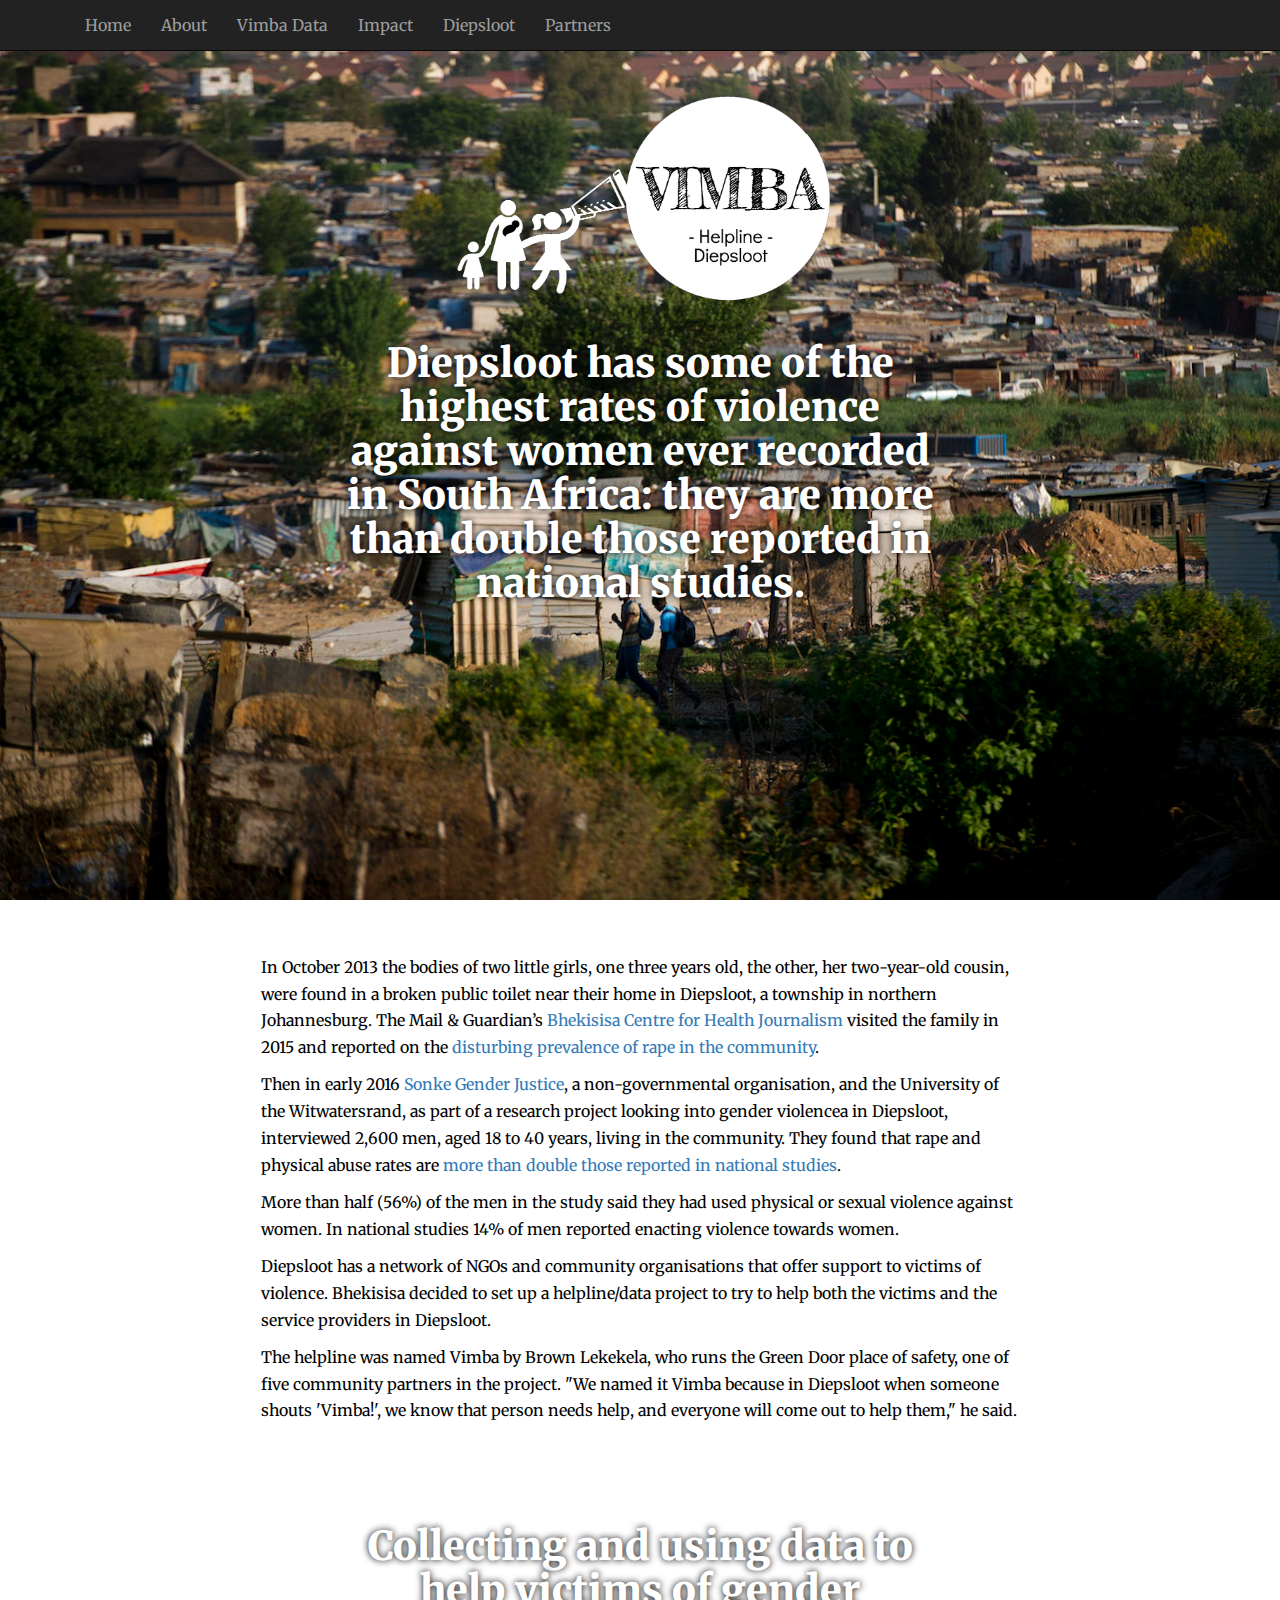
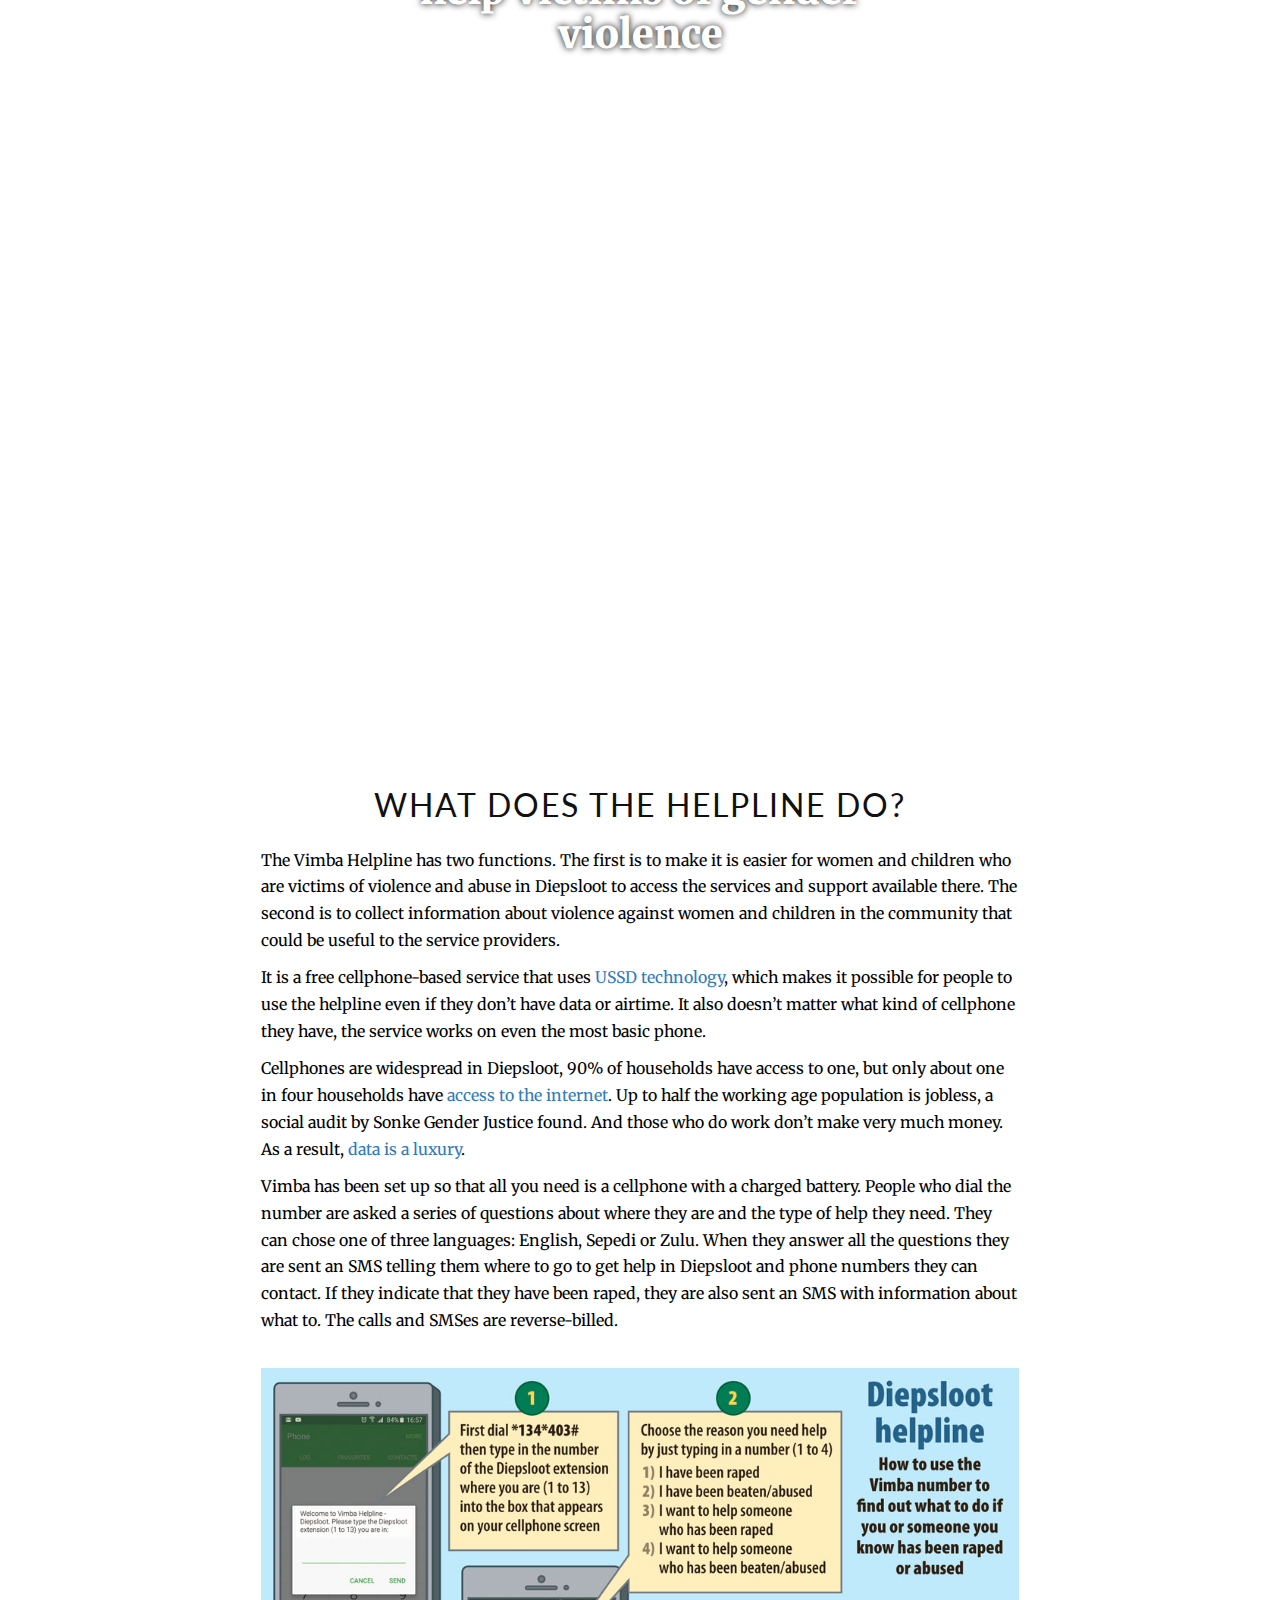
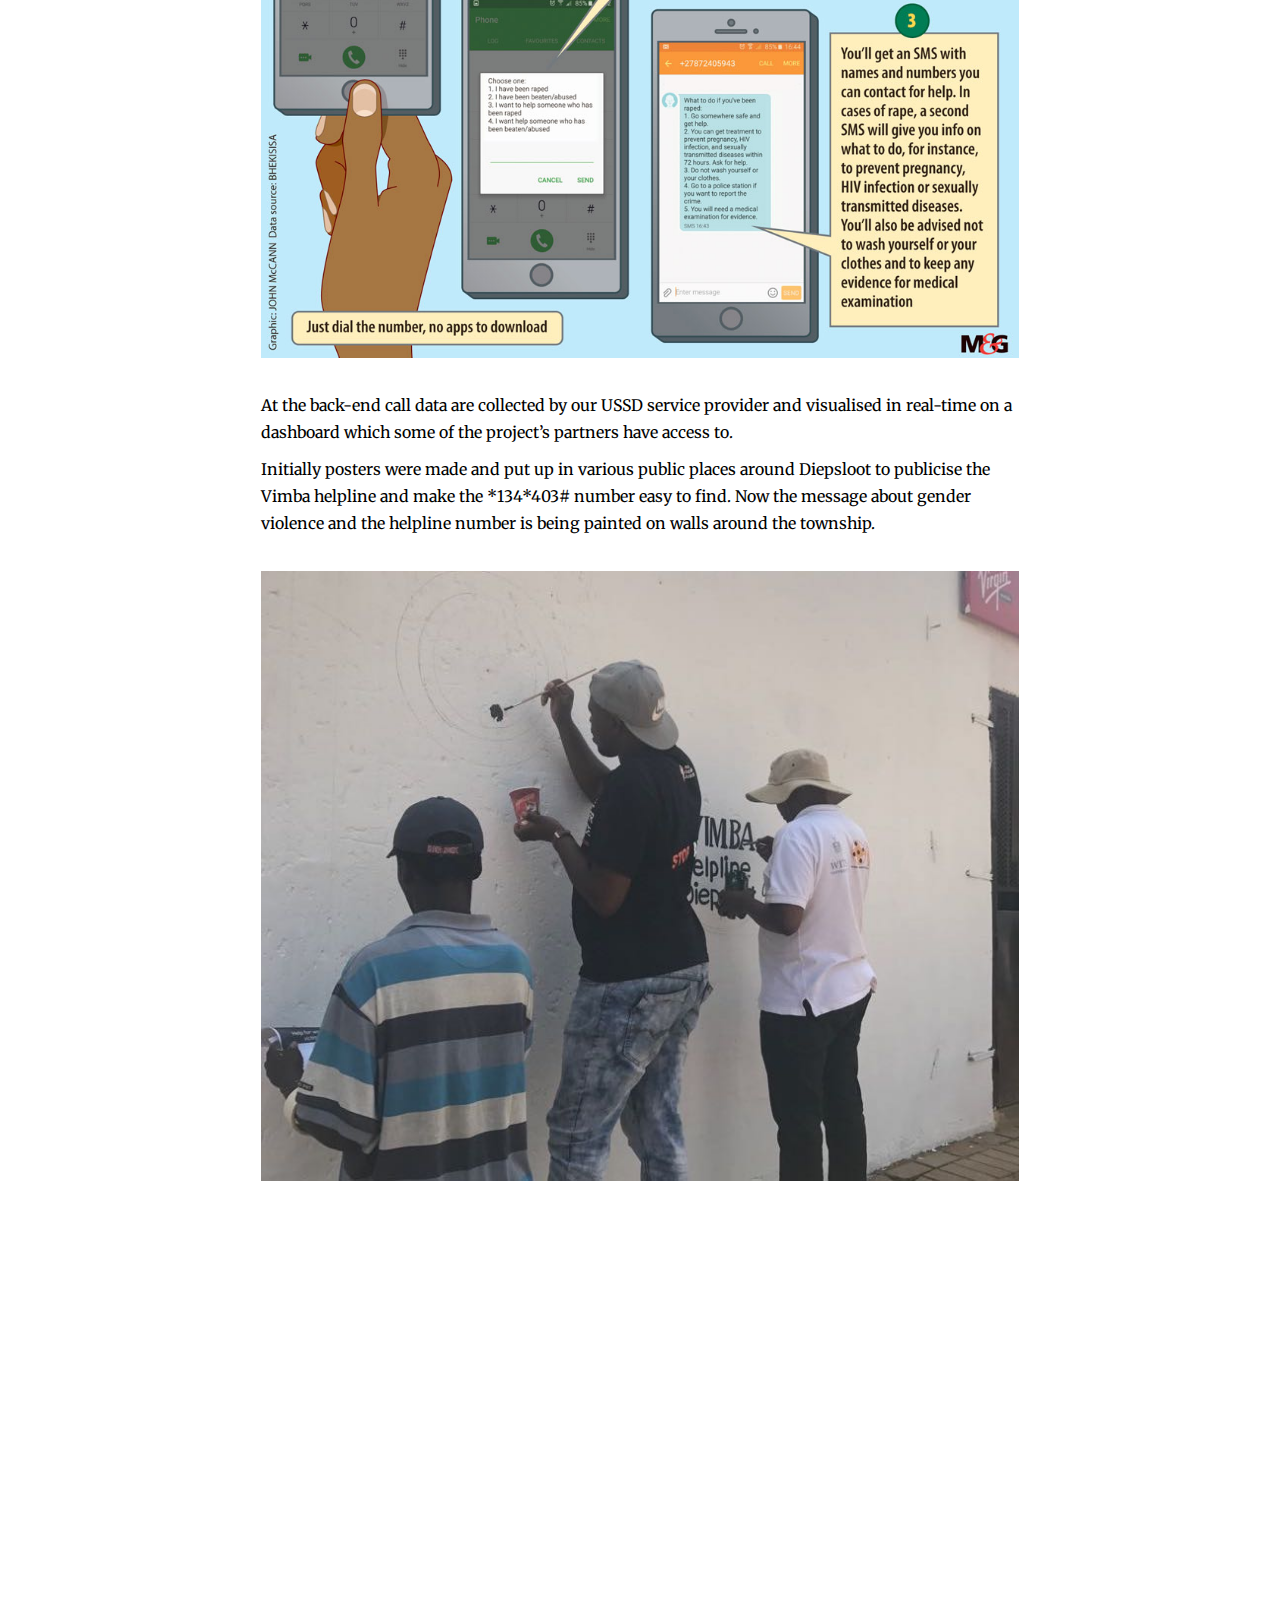
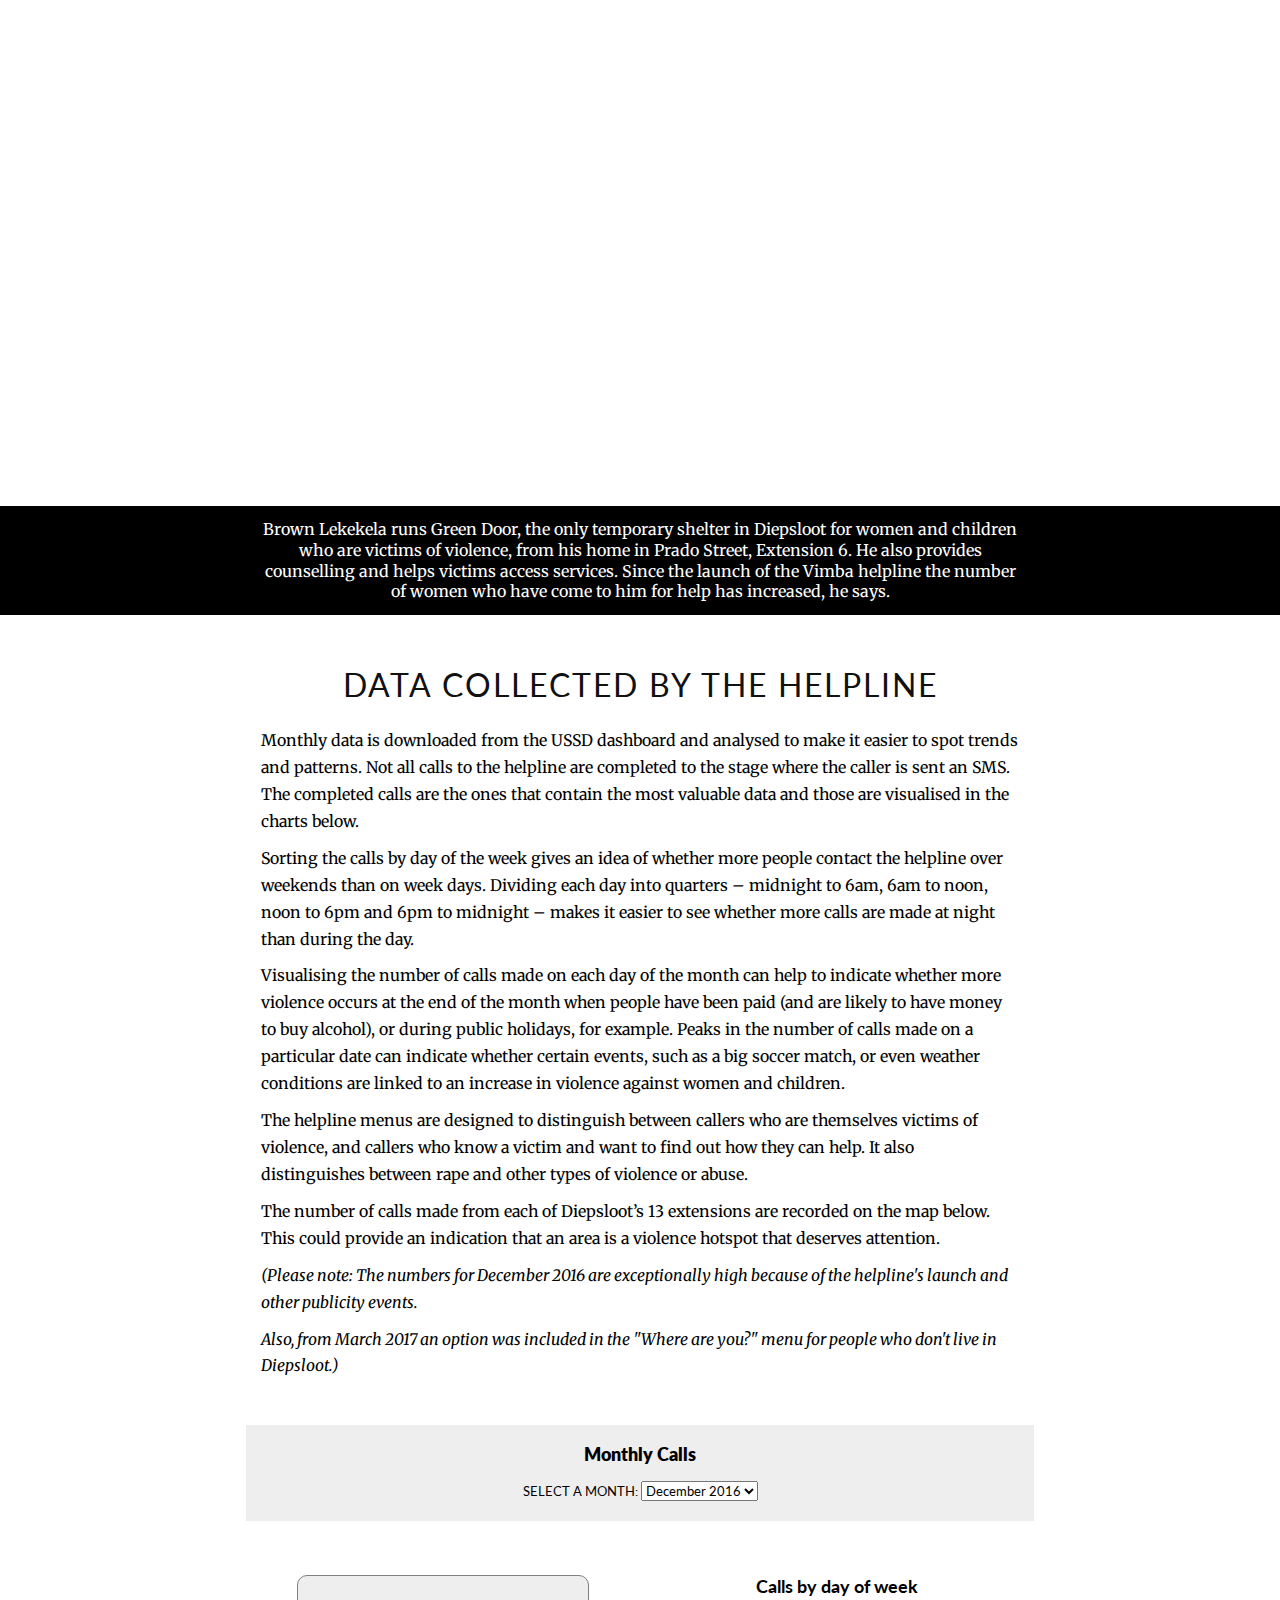
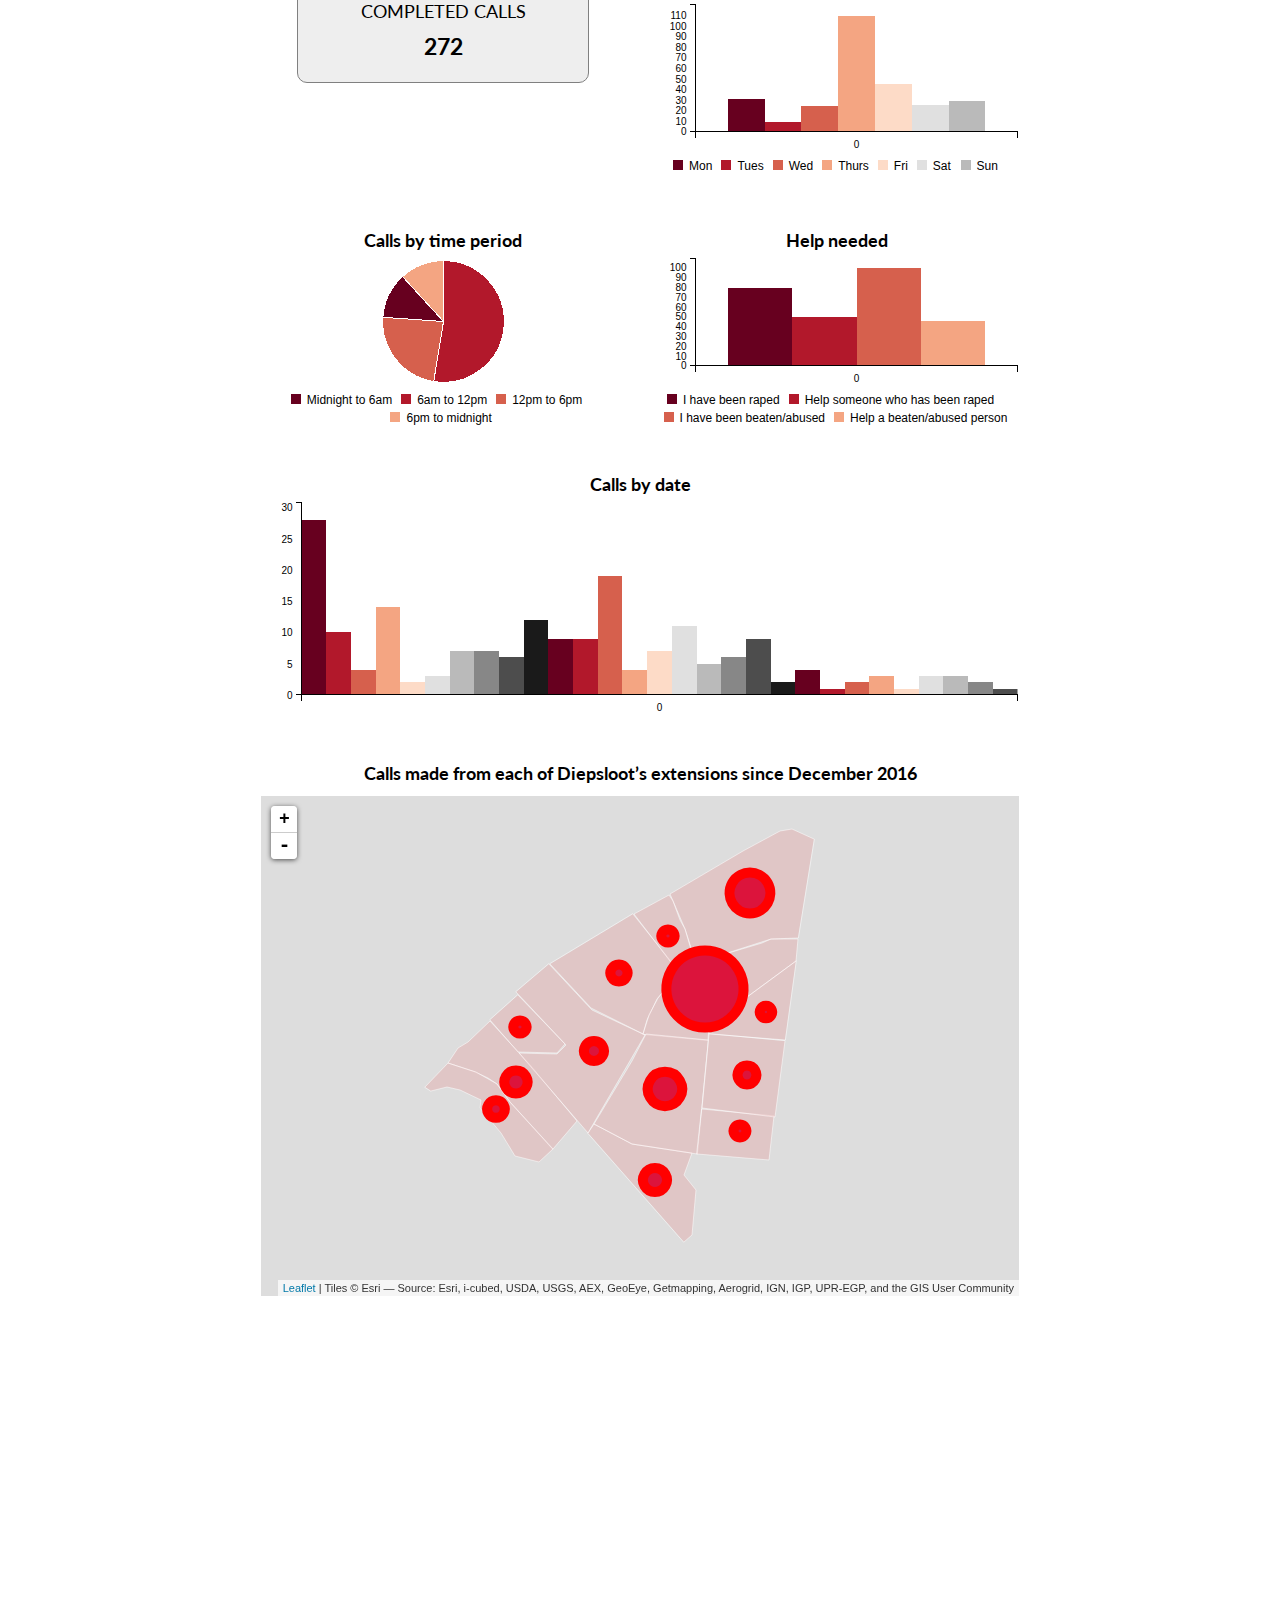
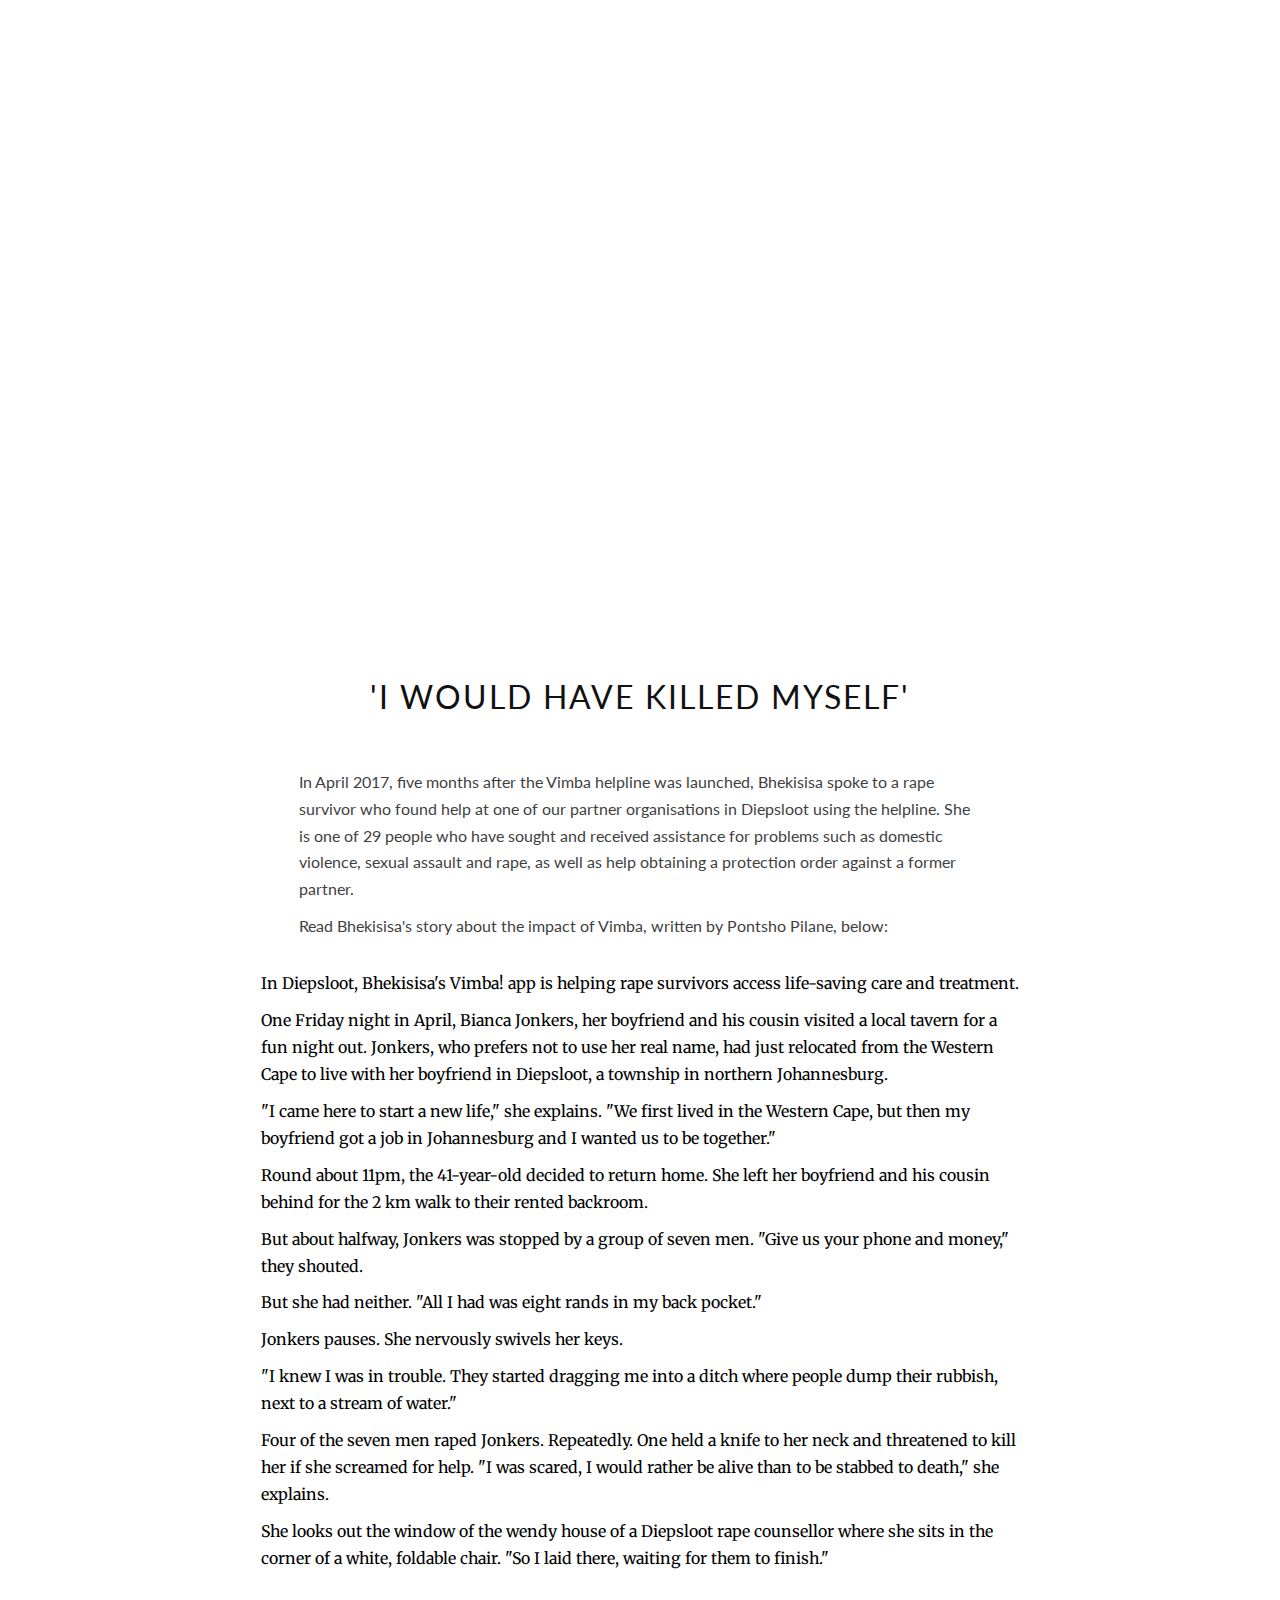
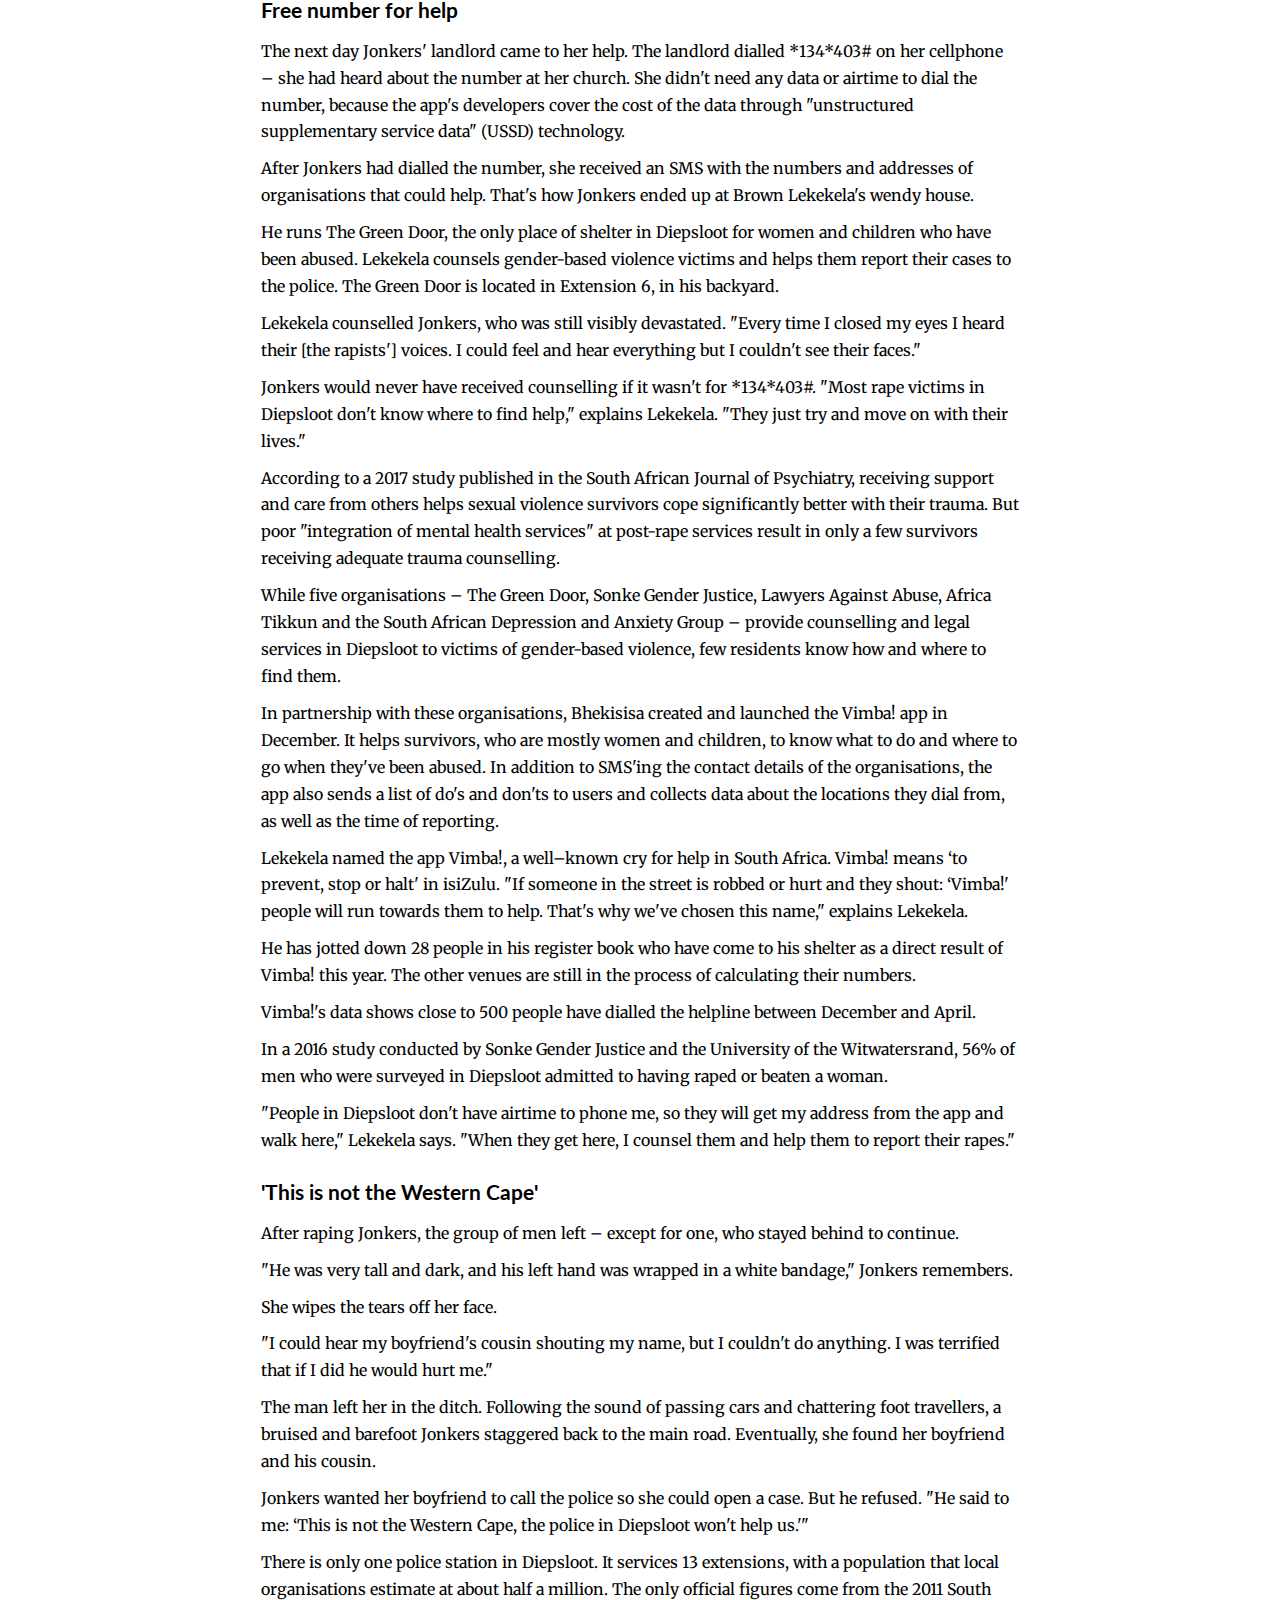
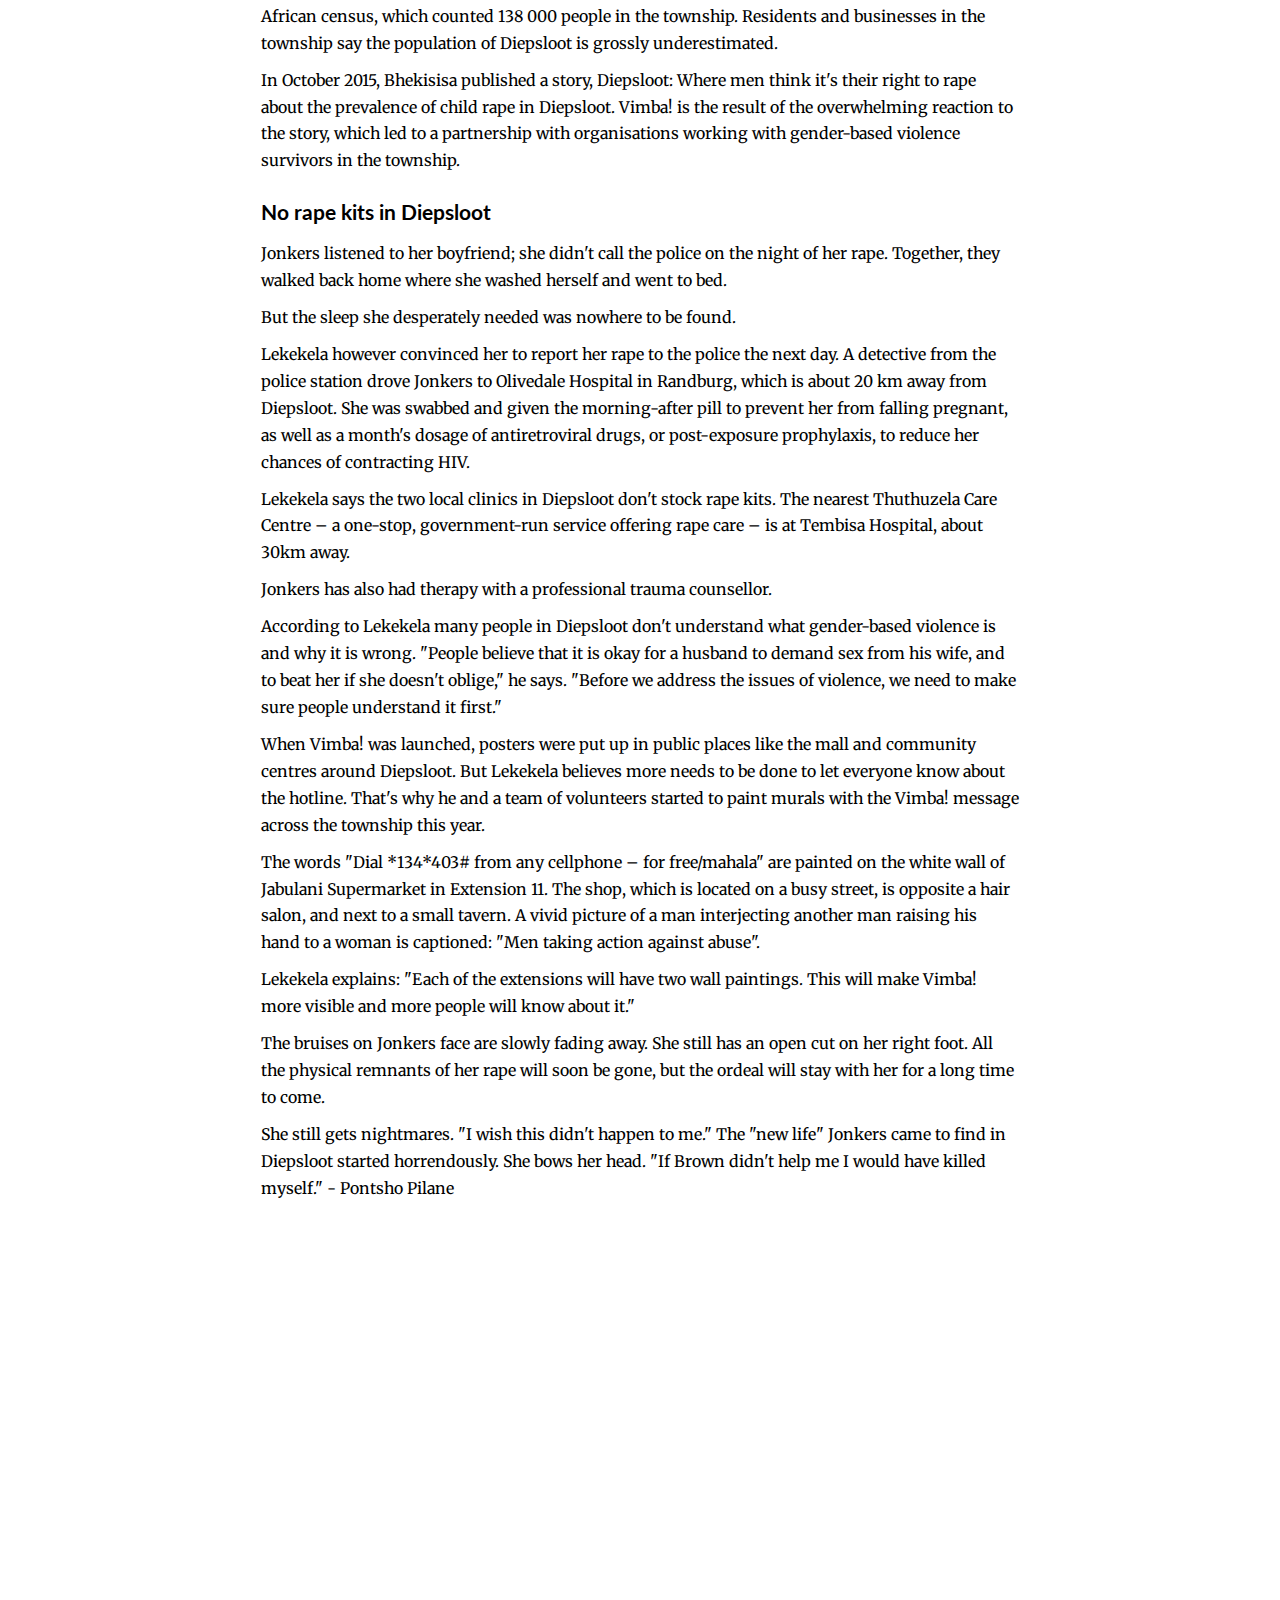
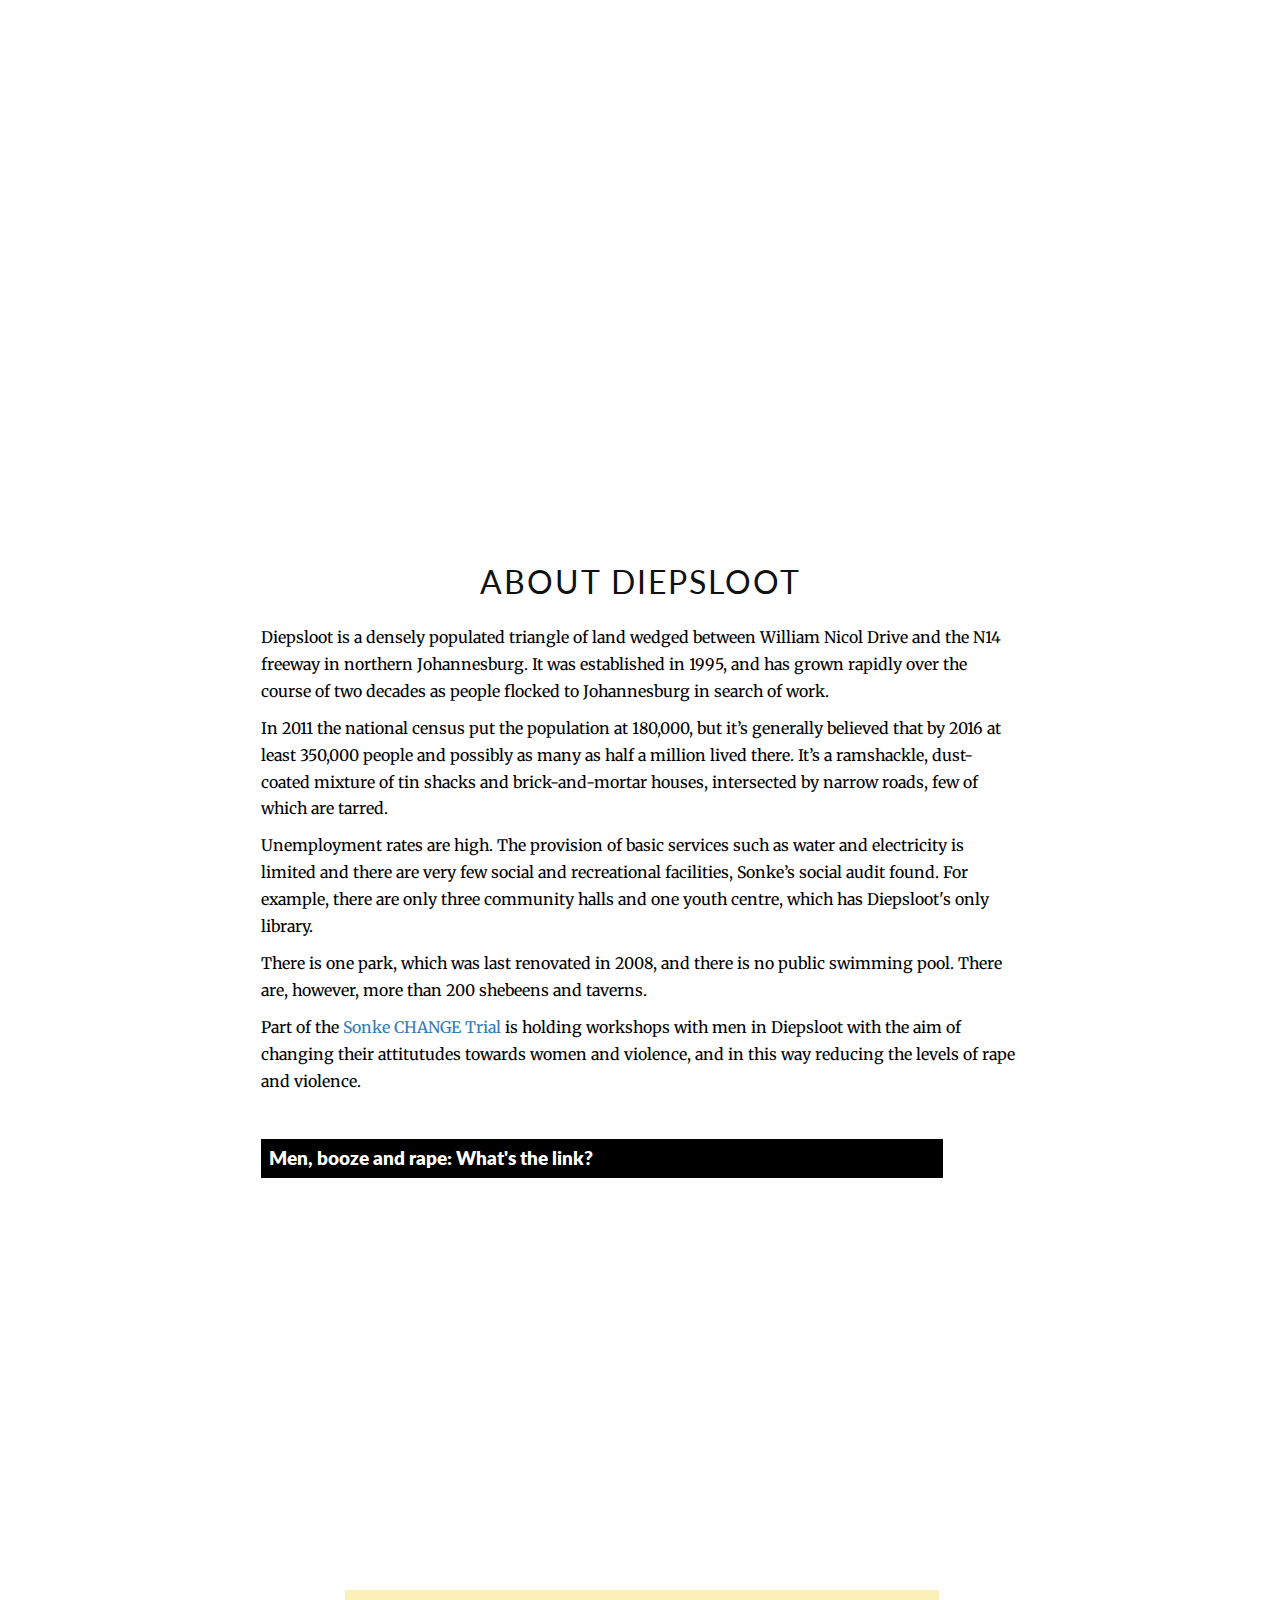
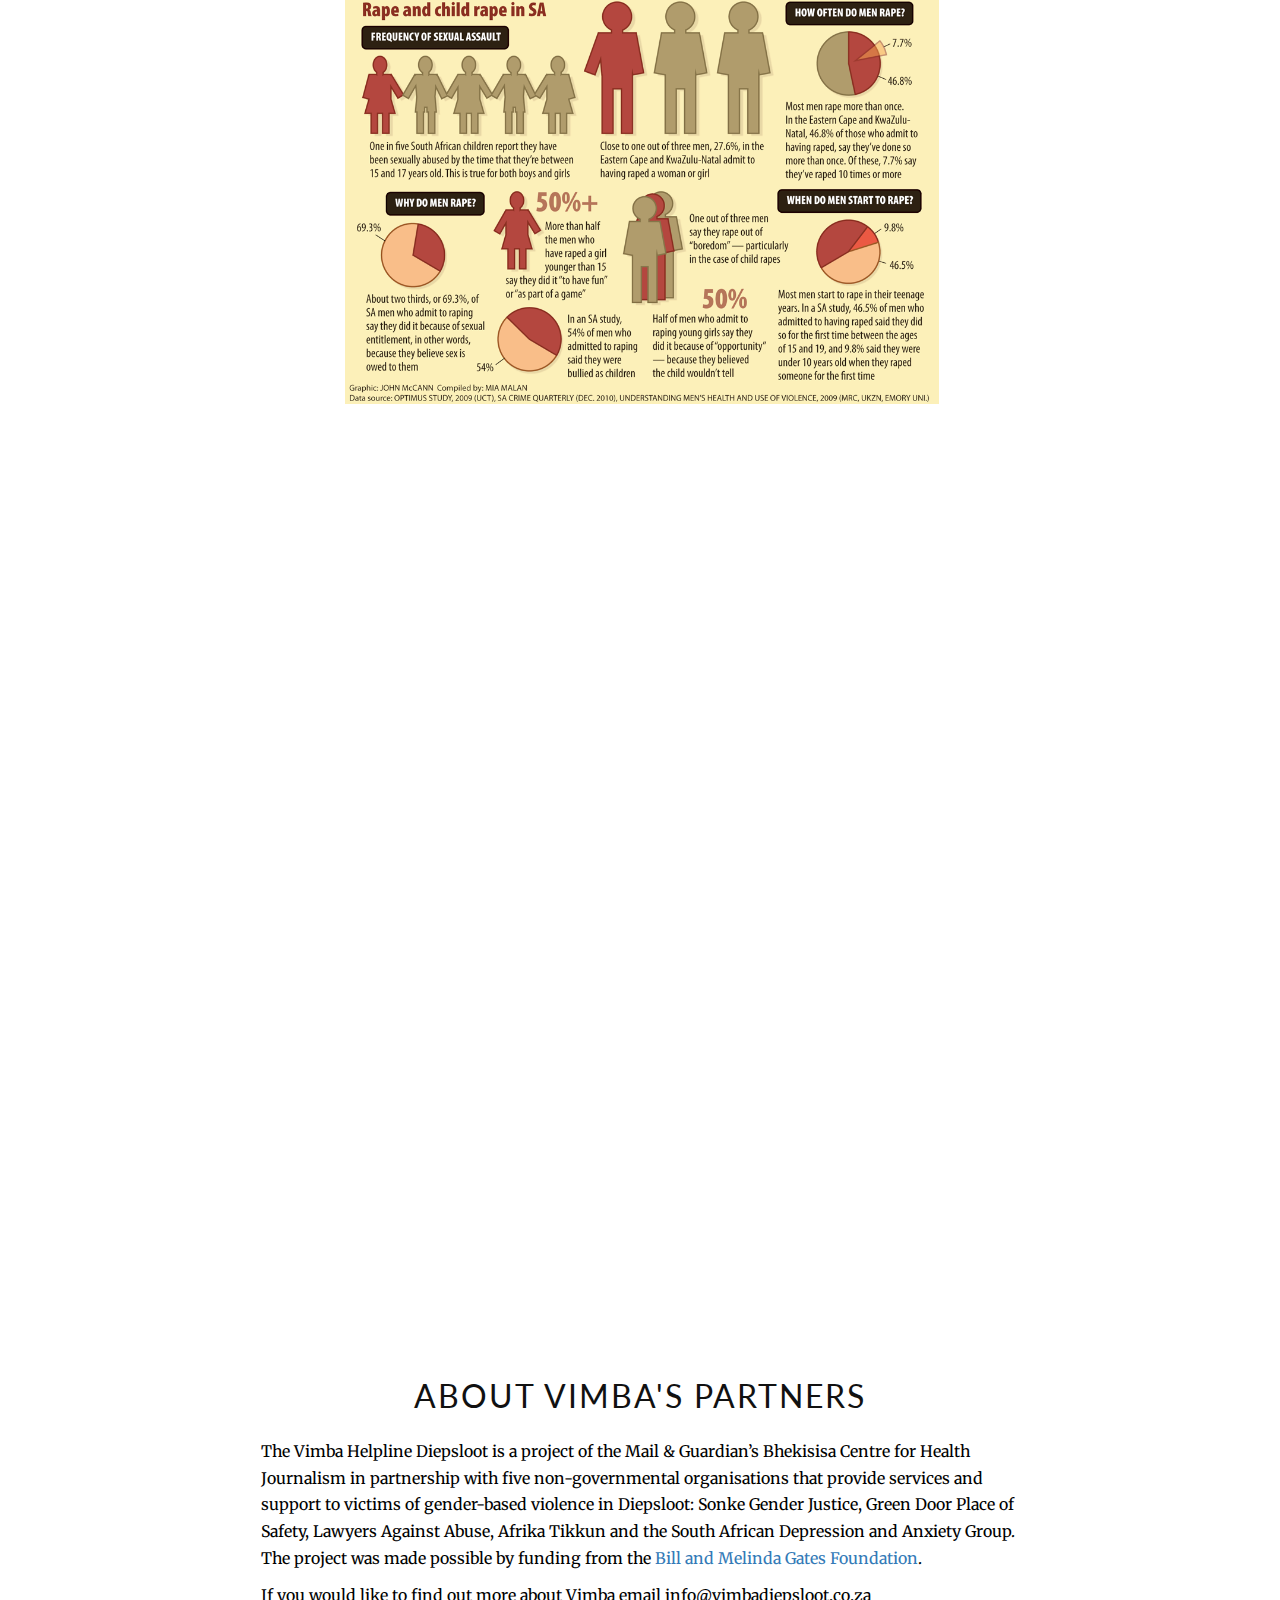
<file: index.html>
<!DOCTYPE html>
<html lang="en">
  <head>
    <meta charset="utf-8">
    <meta http-equiv="X-UA-Compatible" content="IE=edge">
    <meta name="viewport" content="width=device-width, initial-scale=1">
    <meta property="og:url" content="http://vimbadiepsloot.co.za" />
    <meta property="og:type" content="article" />
    <meta property="og:title" content="Vimba Diepsloot: Using data to help victims of violence" />
    <meta property="og:description" content="Vimba provides a free SMS-based support service for victims of violence while providing support services with valuable data." />
    <meta property="og:image" content="http://www.vimbadiepsloot.co.za/vimbapic.png" />
    <meta name="description" content="Vimba Diepsloot Helpline uses data to support women and children who are victims of violence. ">
    <meta name="keywords" content="Diepsloot,violence,women,children,rape,township,data-journalism,USSD" />

    <link rel="shortcut icon" href="images/vimba_ico.png" />
    <link href="https://fonts.googleapis.com/css?family=Lato:400,700,900|Merriweather" rel="stylesheet">
    <link rel="stylesheet" href="lib/bootstrap-3.3.7-dist/css/bootstrap.min.css">
    <script src="lib/d3.v3.min.js"></script>
    <script src="lib/jquery.min.js"></script>
    <link rel="stylesheet" href="styles.css">
    <script>
      var randno = Math.floor(Math.random() * 10000000);
      var randno2 = Math.floor(Math.random() * 10000000);
      console.log(randno);
      var dataurl = "data/alldata.js?#" + randno;
      document.open();
      document.write("\<script\ src='data/alldata.js?" + randno + "'>\</script\>");
      document.write("\<script\ src='map_data.js?" + randno2 + "'>\</script\>");
      document.close();
    </script>

    <script src="lib/c3.js"></script>
    <link rel="stylesheet" href="lib/c3.css">
    <!-- <script src="map_data.js"></script> -->


  </head>

  <body>
    <div id="home"></div>

    <div class="letooltip">
      <div class="letooltiphead">
        Head
      </div>
      <div class='letooltipbody'>

      </div>

    </div>

    <div class="maptooltip">
      <div class="mapext">
        Extension
      </div>
      <div class="mapcalls">
        Calls
      </div>
    </div>



    <!-- Static navbar -->
    <nav class="navbar navbar-inverse navbar-fixed-top">
      <div class="container">
        <div class="navbar-header">
          <button type="button" class="navbar-toggle collapsed" data-toggle="collapse" data-target="#navbar" aria-expanded="false" aria-controls="navbar">
            <span class="sr-only">Toggle navigation</span>
            <span class="icon-bar"></span>
            <span class="icon-bar"></span>
            <span class="icon-bar"></span>
          </button>
          <!-- <a class="navbar-brand" href="#">Vimba</a> -->
        </div>
        <div id="navbar" class="navbar-collapse collapse">
          <ul class="nav navbar-nav">

            <li><a id="homelink">Home</a></li>
            <li><a id="aboutlink">About</a></li>

            <li><a id="datalink">Vimba Data</a></li>
            <li><a id="impactlink">Impact</a></li>
            <li><a id="diepslootlink">Diepsloot</a></li>

            <li><a id="contactlink">Partners</a></li>

          </ul>

        </div><!--/.nav-collapse -->
      </div>
    </nav>






    <div class="bgimg-1">
      <div class="quote">
        <img class="mainlogo" style="height: auto; margin-bottom: 5%;" src="images/vimba_logo_trans.png" /><br />
        Diepsloot has some of the highest rates of violence against women ever recorded in South Africa: they are more than double those reported in national studies.
      </div>
    </div>

    <div id="about"></div>
    <a name="about"></a>
    <div class="body-copy" style="color: #777;background-color:white;text-align:center; text-align: left;">

      <!-- <div class="cross-head" style="text-align:center;">Introduction</div> -->
      <div class="row">
      <div class="col-md-2 col-sm-1"></div>
      <div class="col-md-8 col-sm-10">

        <p>In October 2013 the bodies of two little girls, one three years old, the other, her two-year-old cousin, were found in a broken public toilet near their home in Diepsloot, a township in northern Johannesburg. The Mail &amp;
Guardian’s <a href="http://bhekisisa.org/">Bhekisisa Centre for Health Journalism</a> visited the family in 2015 and reported on the <a href="http://bhekisisa.org/article/2015-10-01-diepsloot-where-men-think-its-their-right-to-rape">disturbing prevalence of rape in the community</a>.</p>
          <p>Then in early 2016 <a href="http://www.genderjustice.org.za/">Sonke Gender Justice</a>, a non-governmental organisation, and the University of the Witwatersrand, as part of a <a href="http://www.genderjustice.org.za/publication/mens-use-violence-women/"></a>research project looking into gender violencea</a> in Diepsloot, interviewed 2,600 men, aged 18 to 40 years, living in the community. They found that rape and physical abuse rates are <a href="http://bhekisisa.org/article/2016-11-29-00-study-more-than-half-of-diepsloot-men-have-raped-or-beaten-a-woman-in-the-past-year">more than double those reported in national studies</a>.</p>
<p>More than half (56%) of the men in the study said they had used physical or sexual violence against women. In national studies 14% of men reported enacting violence towards women.</p>
<p>Diepsloot has a network of NGOs and community organisations that offer support to victims of violence. Bhekisisa decided to set up a helpline/data project to try to help both the victims and the service providers in Diepsloot.</p>

<p>The helpline was named Vimba by Brown Lekekela, who runs the Green Door place of safety, one of five community partners in the project. "We named it Vimba because in Diepsloot when someone shouts 'Vimba!', we know that person needs help, and everyone will come out to help them," he said.</p>




          </div>
        <div class="col-md-2 col-sm-1"></div>
        </div>



    </div>



    <div class="bgimg-8 content-pad">
      <div class="quote">

        Collecting and using data to help victims of gender violence
      </div>

    </div>

    <div style="position:relative;">

      <div class="body-copy" style="background-color:#fff;text-align:center; text-align: left;">
       <div class="cross-head" style="text-align:center;">What does the helpline do?</div>
        <div class="row">
            <div class="col-md-2"></div>
            <div class="col-md-8">

              <p>The Vimba Helpline has two functions. The first is to make it is easier for women and children who are victims of violence and abuse in Diepsloot to access the services and support available there. The second is to collect information about violence against women and children in the community that could be useful to the service providers.</p>

<p>It is a free cellphone-based service that uses <a href="http://searchnetworking.techtarget.com/definition/USSD">USSD technology</a>, which makes it possible for people to use the helpline even if they don’t have data or airtime. It also doesn’t matter what kind of cellphone they have, the service works on even the most basic phone.</p>

<p>Cellphones are widespread in Diepsloot, 90% of households have access to one, but only about one in four households have <a href="http://www.statssa.gov.za/?page_id=4286&id=11294">access to the internet</a>. Up to half the working age population is jobless, a social audit by Sonke Gender Justice found. And those who do work don’t make very much money. As a result, <a href="https://africacheck.org/reports/mobile-data-devour-quarter-south-africans-income/">data is a luxury</a>.</p>

<p>Vimba has been set up so that all you need is a cellphone with a charged battery. People who dial the number are asked a series of questions about where they are and the type of help they need. They can chose one of three languages: English, Sepedi or Zulu.

  When they answer all the questions they are sent an SMS telling them where to go to get help in Diepsloot and phone numbers they can contact. If they indicate that they have been raped, they are also sent an SMS with information about what to. The calls and SMSes are reverse-billed.</p><br  />

<p>

                  <img style="width:100%;" src="images/diepsloot_graphic.jpg" />
                </p>

              <br  />
              <p>
                At the back-end call data are collected by our USSD service provider and visualised in real-time on a dashboard which some of the project’s partners have access to.

              </p>
                <p>
                  Initially posters were made and put up in various public places around Diepsloot to publicise the Vimba helpline and make the *134*403# number easy to find. Now the message about gender violence and the helpline number is being painted on walls around the township. </p>
<br  />
              <p>
                <img style="max-width: 100%;" src="photos/vimbawall_2.jpg" align="left" />
              </p>

                <br  />

            </div>
            <div class="col-md-2"></div>
        </div>
      </div>
    </div>

    <div class="bgimg-3 content-pad">

    </div>


<div class="wobcaption">

  Brown Lekekela runs Green Door, the only temporary shelter in

Diepsloot for women and children who are victims of violence,

from his home in Prado Street, Extension 6. He also provides

counselling and helps victims access services. Since the launch of the Vimba helpline the number of women who have come to him for help has increased, he says.

  </div>







    <!-- DATA COLLECTED -->



    <!-- <a name="data"></a> -->
    <div id="data">
        </div>
    <div style="position:relative;">
      <div class="body-copy" style="background-color:#fff;text-align:center; text-align: left; min-height: 450px;">
      <div class="cross-head" style="text-align:center;">Data collected by the helpline</div>

      <div class="row">
          <div class="col-md-2"></div>
          <div class="col-md-8">

            <p>Monthly data is downloaded from the USSD dashboard and analysed to make it easier to spot trends and patterns. Not all calls to the helpline are completed to the stage where the caller is sent an SMS. The completed calls are the ones that contain the most valuable data and those are visualised in the charts below.</p>
               <p>Sorting the calls by day of the week gives an idea of whether more people contact the helpline over weekends than on week days. Dividing each day into quarters – midnight to 6am, 6am to noon, noon to 6pm and 6pm to midnight – makes it easier to see whether more calls are made at night than during the day.</p>
    <p>Visualising the number of calls made on each day of the month can help to indicate whether more violence occurs at the end of the month when people have been paid (and are likely to have money to buy alcohol), or during public holidays, for example. Peaks in the number of calls made on a particular date can indicate whether certain events, such as a big soccer match, or even weather conditions are linked to an increase in violence against women and children.</p>
    <p>The helpline menus are designed to distinguish between callers who are themselves victims of violence, and callers who know a victim and want to find out how they can help. It also distinguishes between rape and other types of violence or abuse.</p>
    <p>The number of calls made from each of Diepsloot’s 13 extensions are recorded on the map below. This could provide an indication that an area is a violence hotspot that deserves attention.</p>
              <p><em>(Please note: The numbers for December 2016 are exceptionally high because of the helpline's launch and other publicity events.</em></p>
              <p><em>Also, from March 2017 an option was included in the "Where are you?" menu for people who don't live in Diepsloot.)</em></p>


    </div>
    <div class="col-md-2">

    </div>

</div>

    <!-- CHARTS IN HERE -->

<div class="chartwrap">


<div class='row'>
  <div class="col-md-2">
  </div>
  <div class="col-md-8 charthead">
    Monthly Calls <br  />
    <span class="chartselect">
      SELECT A MONTH: <select id="monthselect">

      <option value="dec2016">
        December 2016
      </option>
      <option value="jan2017">
        January 2017
      </option>
      <option value="feb2017">
        February 2017
      </option>
      <option value="mar2017">
        March 2017
      </option>
      <option value="apr2017">
        April 2017
      </option>
      <option value="may2017">
        May 2017
      </option>
      <option value="june2017">
        June 2017
      </option>
      <option value="july2017">
        July 2017
      </option>
    </select>
  </span>
  </div>
  <div class="col-md-2">

  </div>
</div>






          <div class="row">
             <div class="col-md-2"></div>
              <div class="col-md-4 chart" id="chart1" >

                  <div class="total-box">

                      <div class="completed-calls">
                        Completed calls
                      </div>
                      <div class="completed-calls-count">
                        272
                      </div>


                  </div>
              </div>
              <div class="col-md-4 chart" >
                <div class="chart-title">
                  Calls by day of week
                </div>
                <div id="chart2">

                </div>
              </div>
              <div class="col-md-2"></div>
          </div>

          <div class="row">
             <div class="col-md-2"></div>
              <div class="col-md-4 chart"><div class="chart-title">
                Calls by time period
              </div>
          <div  id="chart3">

          </div>
            </div>
              <div class="col-md-4 chart"><div class="chart-title">
                Help needed
              </div>
            <div  id="chart4">

            </div>
            </div>
              <div class="col-md-2"></div>
          </div>

        <div class="row">
          <div class="col-md-2">

          </div>
          <div class="col-md-8">
            <div class="chart-title">
              Calls by date
            </div>
            <div  id="chart5">

            </div>
          </div>

          <div class="col-md-2">

          </div>

        </div>

        <div class="row">
          <div class="col-md-2"></div>
          <div class="col-md-8">
            <div class="chart-title" style="margin-bottom: 10px;">
              Calls made from each of Diepsloot’s extensions since December 2016
            </div>
          </div class="col-md-2">
          </div>
        </div>



          <div class='row'>
              <div class='col-md-2'>

              </div>
              <div class="col-md-8">
                <div class="map-legend">
                  The white numbers below are the Diepsloot extension numbers and the red circles the number of calls.<br />
                  <div class="extdata">
                    Ext Data
                  </div>

                  <script>
                    var extlabels = "";
                    var lineBreak = 0;


                    points.features.forEach( function (d) {
                      extlabels +=
                        "<div class='extblock'><b>Extension " + d.properties.extension + "</b>: " + d.properties.calls + " calls </div>";



                    })

                    d3.select(".extdata").html(extlabels);
                  </script>
  <div style="clear:both; ">

  </div>
                </div>
                <iframe style="width: 100%; height: 500px; border: 0;" src="map.html"></iframe>
              </div>

              <div class="col-md-2">

              </div>

          </div>






</div>
<br  />

    <!-- CHARTS END HERE -->








      </div>
    </div>
  </div>

    <!-- END DATA COLLECTED -->
    
    
    

    <div class="bgimg-9 content-pad">
      <div class="caption">

      </div>
    </div>
    
    
    
    <!-- IMPACT -->
    
     <div id="impact"></div>
    <a name="impact"></a><div style="position:relative;">
    
    
    <div class="body-copy" style="background-color:#fff;text-align:center; text-align: left; min-height: 450px;">
     
     
      <div class="cross-head" style="text-align:center;">'I would have killed myself'</div>
      
      
      <div class="row">
          <div class="col-md-2"></div>
          <div class="col-md-8">

        <div class="impact-blurb">
              <p class="itals">In April 2017, five months after the Vimba helpline was launched, Bhekisisa spoke to a rape survivor who found help at one of our partner organisations in Diepsloot using the helpline. She is one of 29 people who have sought and received assistance for problems such as domestic violence, sexual assault and rape, as well as help obtaining a protection order against a former partner. </p>

              <p class="itals">Read Bhekisisa's story about the impact of Vimba, written by Pontsho Pilane, below: </p>
              </div>

<p>In Diepsloot, Bhekisisa's Vimba! app is helping rape survivors access life-saving care and treatment.
</p><p>
One Friday night in April, Bianca Jonkers, her boyfriend and his cousin visited a local tavern for a fun night out. Jonkers, who prefers not to use her real name, had just relocated from the Western Cape to live with her boyfriend in  Diepsloot, a township in northern Johannesburg.
</p><p>
"I came here to start a new life," she explains. "We first lived in the Western Cape, but then my boyfriend got a job in Johannesburg and I wanted us to be together."
</p><p>
Round about 11pm, the 41-year-old decided to return home. She left her boyfriend and his cousin behind for the 2 km walk to their rented backroom.
</p><p>
But about halfway, Jonkers was stopped by a group of seven men. "Give us your phone and money," they shouted.
</p><p>
But she had neither. "All I had was eight rands in my back pocket."
</p><p>
Jonkers pauses. She nervously swivels her keys.
</p><p>
"I knew I was in trouble. They started dragging me into a ditch where people dump their rubbish, next to a stream of water."
</p><p>
Four of the seven men raped Jonkers. Repeatedly. One held a knife to her neck and threatened to kill her if she screamed for help. "I was scared, I would rather be alive than to be stabbed to death," she explains.
</p><p>
She looks out the window of the wendy house of a Diepsloot rape counsellor where she sits in the corner of a white, foldable chair. "So I laid there, waiting for them to finish."
</p><p class="crosshead">
Free number for help
</p><p>
The next day Jonkers' landlord came to her help. The landlord dialled *134*403# on her cellphone – she had heard about the number at her church. She didn't need any data or airtime to dial the number, because the app's developers cover the cost of the data through "unstructured supplementary service data" (USSD) technology.
</p><p>
After Jonkers had dialled the number, she received an SMS with the numbers and addresses of organisations that could help. That's how Jonkers ended up at Brown Lekekela's wendy house.
</p><p>
He runs The Green Door, the only place of shelter in Diepsloot for women and children who have been abused. Lekekela counsels gender-based violence victims and helps them report their cases to the police. The Green Door is located in Extension 6, in his backyard.
</p><p>
Lekekela counselled Jonkers, who was still visibly devastated. "Every time I closed my eyes I heard their [the rapists'] voices. I could feel and hear everything but I couldn't see their faces."
</p><p>
Jonkers would never have received counselling if it wasn't for *134*403#. "Most rape victims in Diepsloot don't know where to find help," explains Lekekela. "They just try and move on with their lives."
</p><p>
According to a 2017 study published in the South African Journal of Psychiatry, receiving support and care from others helps sexual violence survivors cope significantly better with their trauma. But poor "integration of mental health services" at post-rape services result in only a few survivors receiving adequate trauma counselling.
</p><p>
While five organisations – The Green Door, Sonke Gender Justice, Lawyers Against Abuse, Africa Tikkun and the South African Depression and Anxiety Group – provide counselling and legal services in Diepsloot to victims of gender-based violence, few residents know how and where to find them.
</p><p>
In partnership with these organisations, Bhekisisa created and launched the Vimba! app in December. It helps survivors, who are mostly women and children, to know what to do and where to go when they've been abused. In addition to SMS'ing the contact details of the organisations, the app also sends a list of do's and don'ts to users and collects data about the locations they dial from, as well as the time of reporting.
</p><p>
Lekekela named the app Vimba!, a well–known cry for help in South Africa. Vimba! means ‘to prevent, stop or halt' in isiZulu. "If someone in the street is robbed or hurt and they shout: ‘Vimba!' people will run towards them to help. That's why we've chosen this name," explains Lekekela.
</p><p>
He has jotted down 28 people in his register book who have come to his shelter as a direct result of Vimba! this year. The other venues are still in the process of calculating their numbers.
</p><p>
Vimba!'s data shows close to 500 people have dialled the helpline between December and April.
</p><p>
In a 2016 study conducted by Sonke Gender Justice and the University of the Witwatersrand, 56% of men who were surveyed in Diepsloot admitted to having raped or beaten a woman.
</p><p>
"People in Diepsloot don't have airtime to phone me, so they will get my address from the app and walk here," Lekekela says. "When they get here, I counsel them and help them to report their rapes."
</p><p class="crosshead">
'This is not the Western Cape'
</p><p>
After raping Jonkers, the group of men left – except for one, who stayed behind to continue.
</p><p>
"He was very tall and dark, and his left hand was wrapped in a white bandage," Jonkers remembers.
</p><p>
She wipes the tears off her face.
</p><p>
"I could hear my boyfriend's cousin shouting my name, but I couldn't do anything. I was terrified that if I did he would hurt me."
</p><p>
The man left her in the ditch. Following the sound of passing cars and chattering foot travellers, a bruised and barefoot Jonkers staggered back to the main road. Eventually, she found her boyfriend and his cousin.
</p><p>
Jonkers wanted her boyfriend to call the police so she could open a case. But he refused. "He said to me: ‘This is not the Western Cape, the police in Diepsloot won't help us.'"
</p><p>
There is only one police station in Diepsloot. It services 13 extensions, with a population that local organisations estimate at about half a million. The only official figures come from the 2011 South African census, which counted 138 000 people in the township. Residents and businesses in the township say the population of Diepsloot is grossly underestimated.
</p><p>
In October 2015, Bhekisisa published a story, Diepsloot: Where men think it's their right to rape about the prevalence of child rape in Diepsloot. Vimba! is the result of the overwhelming reaction to the story, which led to a partnership with organisations working with gender-based violence survivors in the township.
</p><p class="crosshead">
No rape kits in Diepsloot
</p><p>
Jonkers listened to her boyfriend; she didn't call the police on the night of her rape. Together, they walked back home where she washed herself and went to bed.
</p><p>
But the sleep she desperately needed was nowhere to be found.
</p><p>
Lekekela however convinced her to report her rape to the police the next day. A detective from the police station drove Jonkers to Olivedale Hospital in Randburg, which is about 20 km away from Diepsloot. She was swabbed and given the morning-after pill to prevent her from falling pregnant, as well as a month's dosage of antiretroviral drugs, or post-exposure prophylaxis, to reduce her chances of contracting HIV.
</p><p>
Lekekela says the two local clinics in Diepsloot don't stock rape kits. The nearest Thuthuzela Care Centre – a one-stop, government-run service offering rape care – is at Tembisa Hospital, about 30km away.
</p><p>
Jonkers has also had therapy with a professional trauma counsellor.
</p><p>
According to Lekekela many people in Diepsloot don't understand what gender-based violence is and why it is wrong. "People believe that it is okay for a husband to demand sex from his wife, and to beat her if she doesn't oblige," he says. "Before we address the issues of violence, we need to make sure people understand it first."
</p><p>
When Vimba! was launched, posters were put up in public places like the mall and community centres around Diepsloot. But Lekekela believes more needs to be done to let everyone know about the hotline. That's why he and a team of volunteers started to paint murals with the Vimba! message across the township this year.
</p><p>
The words "Dial *134*403# from any cellphone – for free/mahala" are painted on the white wall of Jabulani Supermarket in Extension 11. The shop, which is located on a busy street, is opposite a hair salon, and next to a small tavern. A vivid picture of a man interjecting another man raising his hand to a woman is captioned: "Men taking action against abuse".
</p><p>
Lekekela explains: "Each of the extensions will have two wall paintings. This will make Vimba! more visible and more people will know about it."
</p><p>
The bruises on Jonkers face are slowly fading away. She still has an open cut on her right foot. All the physical remnants of her rape will soon be gone, but the ordeal will stay with her for a long time to come.
</p><p>
She still gets nightmares. "I wish this didn't happen to me." The "new life" Jonkers came to find in Diepsloot started horrendously. She bows her head. "If Brown didn't help me I would have killed myself." - Pontsho Pilane
</p>




</div>
<div class="col-md-2">
</div>
</div>
      
      
      
      
</div>
</div>
   
   
    <div class="bgimg-5 content-pad">
      <div class="caption">

      </div>
    </div>
    
    
    
    <!-- END IMPACT -->
    
    
  <div id="diepsloot"></div>
    <a name="diepsloot"></a><div style="position:relative;">
      <div class="body-copy" style="background-color:#fff;text-align:center; text-align: left; min-height: 450px;">
      <div class="cross-head" style="text-align:center;">About Diepsloot</div>


      <div class="row">
          <div class="col-md-2"></div>
          <div class="col-md-8">




<p>

  Diepsloot is a densely populated triangle of land wedged between William Nicol Drive and the N14 freeway in northern Johannesburg. It was established in 1995, and has grown rapidly over the course of two decades as people flocked to Johannesburg in search of work.</p>
<p>In 2011 the national census put the population at 180,000, but it’s generally believed that by 2016 at least 350,000 people and possibly as many as half a million lived there. It’s a ramshackle, dust-coated mixture of tin shacks and brick-and-mortar houses, intersected by narrow roads, few of which are tarred.</p>
<p>Unemployment rates are high. The provision of basic services such as water and electricity is limited and there are very few social and recreational facilities, Sonke’s social audit found. For example, there are only three community halls and one youth centre, which has Diepsloot's only library.</p>
<p>There is one park, which was last renovated in 2008, and there is no public swimming pool. There are, however, more than 200 shebeens and taverns.</p>
<p>Part of the <a href="http://www.genderjustice.org.za/publication/mens-use-violence-women/">Sonke CHANGE Trial</a> is holding workshops with men in Diepsloot with the aim of changing their attitutudes towards women and violence, and in this way reducing the levels of rape and violence.</p>

<br  />
<p class="video-container" style="width: 90%; text-align: center; margin-left: auto; margin-right: auto;">
  <div class="video-title">
    Men, booze and rape: What's the link?
  </div>
  <iframe id="video1" class="video1" width="560" height="315" src="https://www.youtube.com/embed/-NIQkQsHxJA?rel=0&amp;controls=0&amp;showinfo=0" frameborder="0" allowfullscreen></iframe>
</p>


<p style="width: 100%; max-width: 615px; text-align: center; margin-left: auto; margin-right: auto;">

  <img style="max-width:100%;" src="images/MandGgraphic.png" />
</p>



<script>

  var vidoffset = $(".video-container").offset();


  var vidwidth = $(".video-container").width();

  var vidheight = (vidwidth/16) * 9;
  $(".video1").width(vidwidth + "px").height(vidheight + "px")
  $(".video2").width(vidwidth + "px").height(vidheight + "px")





</script>


</div>
<div class="col-md-2">
</div>
</div>
      </div>
    </div>








    <div class="bgimg-4 content-pad">
      <div class="caption">

      </div>
    </div>







<!-- contact -->



    </div>
  </div>
<div id="contact"></div>
<a name="contact"></a>
  <div style="position:relative;">

    <div class="body-copy" style="background-color:#fff;text-align:center; text-align: left;">
     <div class="cross-head" style="text-align:center;">About Vimba's partners</div>
      <div class="row">
          <div class="col-md-2"></div>
          <div class="col-md-8">
              <p>
                The Vimba Helpline Diepsloot is a project of the Mail & Guardian’s Bhekisisa Centre for Health Journalism in partnership with five non-governmental organisations that provide services and support to victims of gender-based violence in Diepsloot: Sonke Gender Justice, Green Door Place of Safety, Lawyers Against Abuse, Afrika Tikkun and the South African Depression and Anxiety Group. The project was made possible by funding from the <a href="http://www.gatesfoundation.org/">Bill and Melinda Gates Foundation</a>.

              </p>

              <p>
                If you would like to find out more about Vimba email info@vimbadiepsloot.co.za
              </p>

              <p>

                <div class="row about about-top">
                    <div class="col-md-0"></div>
                    <div class="col-md-2  logos"><a href="http://www.genderjustice.org.za/">
                      <img src="images/sonke_200.png"></a></div>
                    <div class="col-md-4 "><p>Sonke Gender Justice works across Africa to strengthen

          government, civil society and citizen capacity to promote
          gender equality, prevent domestic and sexual violence,
          and reduce the spread and impact of HIV and Aids.</p></div>
                    <div class="col-md-2  logos"><img class="large" src="images/green_door_200.png"></div>
                    <div class="col-md-4 "><p>Green Door is a temporary place of safety in Diepsloot, where victims of gender-based violence also receive counselling and help accessing services.</p></div>
                    <div class="col-md-0 "></div>
                </div>

                <div class="row about">
                    <div class="col-md-0 col-sm-0"></div>
                    <div class="col-md-2 col-sm-2 logos"><a href="http://www.lva.org.za/"><img src="images/laa_200.png"></a></div>
                    <div class="col-md-4 col-sm-2"><p>Lawyers against Abuse provides free legal services and psychosocial support to victims of gender-based violence, also working with local state actors and community members to ensure victims receive justice.</p></div>
                    <div class="col-md-2 logos"><a href="http://www.afrikatikkun.org/"><img src="images/afrika_tikkun_200.png"></a></div>
                    <div class="col-md-4"><p>Afrika Tikkun provides social workers and support for children. It works with Childline, which helps abused children.</p></div>
                    <div class="col-md-0 col-sm-0"></div>
                </div>

                 <div class="row about">
                    <div class="col-md-0 col-sm-0"></div>
                    <div class="col-md-2 logos"><a href="http://www.sadag.org/"><img src="images/sadag_200.png"></a></div>
                    <div class="col-md-4"><p>The South African Depression and Anxiety Group (SADAG) offers free psychosocial support and counselling for victims of abuse, violence and rape.</p></div>
                    <div class="col-md-2 logos"><a href="http://bhekisisa.org/"><img src="images/bhekisisa_200.png" style="width: 5px;"></a></div>
                    <div class="col-md-4"><p>Bhekisisa is the centre for health journalism at the Mail & Guardian newspaper. Bhekisisa has published stories about child rape and gender violence in Diepsloot since 2015. It launched the Vimba helpline as a way to help the Diepsloot community get access to the organisations that can assist victims of violence.
          </p></div>
                    <div class="col-md-0 col-sm-0"></div>

                </div>
              </p>
              <p>
                Photographs of murals by Peter Mokhunoana and Brown Lekekela. All other photographs by Delwyn Verasamy, ©Mail & Guardian
              </p>

          </div>
          <div class="col-md-2"></div>
      </div>
    </div>
  </div>

  <div class="credit">
  design & programming: <a href="http://mediahack.co.za">Media Hack Collective</a>
  </div>










<script>

var letooltip = d3.select(".letooltip");


if(window.innerWidth < 700) {
  $("#chart2").height($("#chart2").width() * 0.7);
  $("#chart3").height($("#chart2").width() * 0.7);
  $("#chart4").height($("#chart2").width() * 0.7);
  $("#chart5").height($("#chart5").width() * 0.5);
}
else {
  $("#chart2").height($("#chart2").width() * 0.5);
  $("#chart3").height($("#chart2").width() * 0.5);
  $("#chart4").height($("#chart2").width() * 0.5);
  $("#chart5").height($("#chart5").width() * 0.3);
}

var startMonth = "dec2016";
//total count sizing
var totalHeight = $(".total-box").height();
$("#chart1").height($("#chart2").width() * 0.7);




  d3.select(".total-call-count")
    .text(totalCalls[startMonth][0][1]);

    d3.select(".completed-calls-count")
      .text(totalCalls[startMonth][1][1]);


// var colors = ['#fff5f0','#fee0d2','#fcbba1','#fc9272','#fb6a4a','#ef3b2c','#cb181d','#a50f15','#67000d'];
var colors = ['#67001f','#b2182b','#d6604d','#f4a582','#fddbc7','#e0e0e0','#bababa','#878787','#4d4d4d','#1a1a1a'];

function addCharts(month) {


var chart2 = c3.generate({
  bindto: '#chart2',
  interaction: {
enabled: true
},
tooltip: {
  show:false
},
data: {
    columns: callsByDay[month],
    type: 'bar',
    onclick: function (d, i) {


      letooltip
        .style("display", "block")
        .style("top", d3.event.pageY + "px")
        .style("left", d3.event.pageX + 10 + "px")

      d3.select(".letooltiphead")
        .text(d.id)
      d3.select(".letooltipbody")
        .text(d.value + " calls")

    },
    onmouseout: function (d, i) {
      letooltip.style("display", "none");
    },
    onmousemove: function (d, i) {
      letooltip
        // .style("display", "block")
        .style("top", d3.event.pageY + "px")
        .style("left", d3.event.pageX + "px")

    }
},
color: {
    pattern: colors
},
bar: {
    width: {
        ratio: 0.8
    }
    // or
    //width: 100 // this makes bar width 100px
}
});







// CHART 3

var chart3 = c3.generate({
    bindto: '#chart3',
    interaction: {
  enabled: true
  },
  label: {
    show: false
  },
  tooltip: {
    show:false,
    grouped:false
  },
    data: {
      columns: callsByTime[month],
        type : 'pie',

        onmouseover: function (d, i) {


          letooltip
            .style("display", "block")
            .style("top", d3.event.pageY + "px")
            .style("left", d3.event.pageX + 10 + "px")

          d3.select(".letooltiphead")
            .text(d.id)
          d3.select(".letooltipbody")
            .text(d.value + " calls")

        },
        onmouseout: function (d, i) {
          letooltip.style("display", "none");
        },
        onmousemove: function (d, i) {
          letooltip
            // .style("display", "block")
            .style("top", d3.event.pageY + "px")
            .style("left", d3.event.pageX + "px")

        }
        // onmouseout: function (d, i) { console.log("onmouseout", d, i); }
    },
    color: {
        pattern: colors
    },
    pie: {
        expand : false,
        // title: "Iris Petal Width"
        label: {
          show:false
        }
    }
});



// CHART 4

var chart4 = c3.generate({
  bindto: '#chart4',
  interaction: {
enabled: true
},
tooltip: {
  show:false
},
data: {
    columns: helpNeeded[month],
    type: 'bar',
    onclick: function (d, i) {


      letooltip
        .style("display", "block")
        .style("top", d3.event.pageY + "px")
        .style("left", d3.event.pageX + 10 + "px")

      d3.select(".letooltiphead")
        .text(d.id)
      d3.select(".letooltipbody")
        .text(d.value + " calls")

    },
    onmouseout: function (d, i) {
      letooltip.style("display", "none");
    },
    onmousemove: function (d, i) {
      letooltip
        // .style("display", "block")
        .style("top", d3.event.pageY + "px")
        .style("left", d3.event.pageX + "px")

    }
},
color: {
    pattern: colors
},
bar: {
    width: {
        ratio: 0.8 // this makes bar width 50% of length between ticks
    }
    // or
    //width: 100 // this makes bar width 100px
}
});



// CHART 5

var chart5 = c3.generate({
  bindto: '#chart5',
  interaction: {
enabled: true
},
legend: {
  show:false
},
tooltip: {
  show:false
},
data: {
    columns: callsByDate[month],
    type: 'bar',
    onclick: function (d, i) {


      letooltip
        .style("display", "block")
        .style("top", d3.event.pageY + "px")
        .style("left", d3.event.pageX + 10 + "px")

      d3.select(".letooltiphead")
        .text(d.id)
      d3.select(".letooltipbody")
        .text(d.value + " calls")

    },
    onmouseout: function (d, i) {
      letooltip.style("display", "none");
    },
    onmousemove: function (d, i) {
      letooltip
        // .style("display", "block")
        .style("top", d3.event.pageY + "px")
        .style("left", d3.event.pageX + "px")

    }
},
color: {
    pattern: colors
},
bar: {
    width: {
        ratio: 1 // this makes bar width 50% of length between ticks
    }
    // or
    //width: 100 // this makes bar width 100px
}
});
d3.selectAll("tspan").remove();
}

// addCharts("dec2016");


addCharts("dec2016");

d3.selectAll("tspan").remove();

// MOnth switcher

    d3.select("#monthselect").on("change", change)
    function change() {
        var selection = this.options[this.selectedIndex].value;


        d3.selectAll("svg").remove();
        d3.select(".total-call-count")
          .text(totalCalls[selection][0][1]);

          d3.select(".completed-calls-count")
            .text(totalCalls[selection][0][3]);
        addCharts(selection)

      }







//

</script>





    <script src="lib/jquery.min.js"></script>
    <script src="lib/bootstrap-3.3.7-dist/js/bootstrap.min.js"></script>

    <script>



      var logoHeight = $(".main-logo").height();
      var pageHeight = window.innerHeight;



      $(".main-logo").css("top", function () {
          return (pageHeight/2 - logoHeight/1.5) + "px";
        });




    </script>


  <script>
  $(function() {
      $("#homelink").on('click', function() {
          var position = $("#home").offset().top;
          $("HTML, BODY").animate({
              scrollTop: position - 50
          }, 1000);
      });
  });

  $(function() {
      $("#diepslootlink").on('click', function() {
          var position = $("#diepsloot").offset().top;
          $("HTML, BODY").animate({
              scrollTop: position - 50
          }, 1000);
      });
  });

  $(function() {
      $("#contactlink").on('click', function() {
          var position = $("#contact").offset().top;
          $("HTML, BODY").animate({
              scrollTop: position - 50
          }, 1000);
      });
  });

  $(function() {
      $("#aboutlink").on('click', function() {
          var position = $("#about").offset().top;
          $("HTML, BODY").animate({
              scrollTop: position - 50
          }, 1000);
      });
  });

  $(function() {
      $("#datalink").on('click', function() {
          var position = $("#data").offset().top;
          $("HTML, BODY").animate({
              scrollTop: position - 50
          }, 1000);
      });
  });
      
$(function() {
      $("#impactlink").on('click', function() {
          var position = $("#impact").offset().top;
          $("HTML, BODY").animate({
              scrollTop: position - 50
          }, 1000);
      });
  });
  </script>


  <script>
    (function(i,s,o,g,r,a,m){i['GoogleAnalyticsObject']=r;i[r]=i[r]||function(){
    (i[r].q=i[r].q||[]).push(arguments)},i[r].l=1*new Date();a=s.createElement(o),
    m=s.getElementsByTagName(o)[0];a.async=1;a.src=g;m.parentNode.insertBefore(a,m)
    })(window,document,'script','https://www.google-analytics.com/analytics.js','ga');

    ga('create', 'UA-97059446-1', 'auto');
    ga('send', 'pageview');

  </script>

<script type="text/javascript" src="//s7.addthis.com/js/300/addthis_widget.js#pubid=ra-4d708b425b845fd3"></script>

  </body>
</html>
</file>
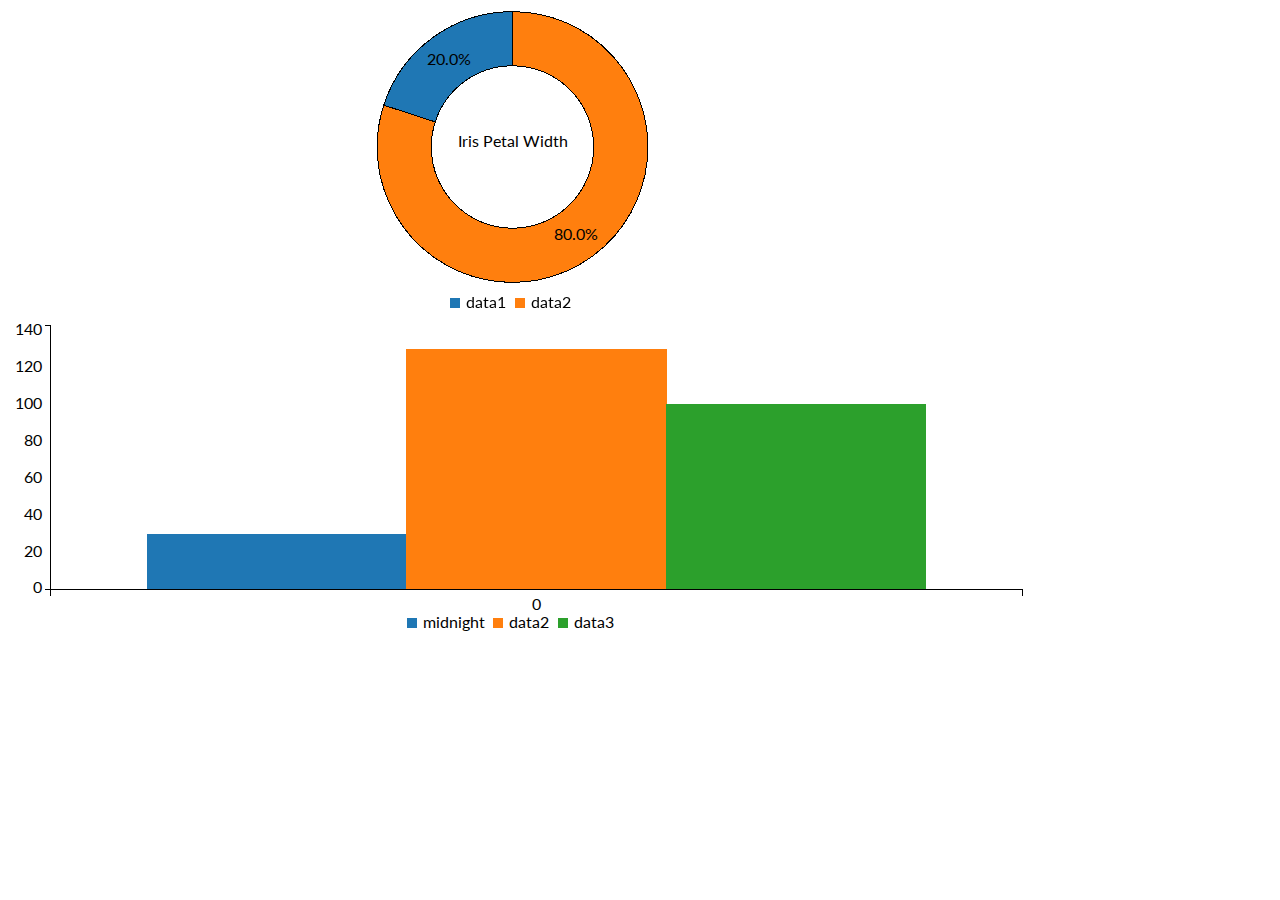
<file: c3test.html>
<!DOCTYPE html>
<html lang="en">
  <head>
    <meta charset="utf-8">
    <meta http-equiv="X-UA-Compatible" content="IE=edge">
    <meta name="viewport" content="width=device-width, initial-scale=1">
    <!-- The above 3 meta tags *must* come first in the head; any other head content must come *after* these tags -->
    <meta name="description" content="">
    <meta name="author" content="">
    <link href="https://fonts.googleapis.com/css?family=Lato:400,700,900" rel="stylesheet">
    <link rel="stylesheet" href="lib/bootstrap-3.3.7-dist/css/bootstrap.min.css">

    <script src="lib/d3.v3.min.js"></script>
    <script src="lib/jquery.min.js"></script>
    <link rel="stylesheet" href="styles.css">
    <link rel="stylesheet" href="styles_charts.css">
    <script src="c3.js"></script>
    <style>
      #chart, #chart2 {
        width: 80%;
        max-height: 300px;
      }
    </style>
  </head>


  <body>

    <div id="chart">

    </div>

    <div id="chart2">

    </div>

    <script>
    var chart = c3.generate({
      bindto: '#chart',
      interaction: {
  enabled: false
},
        data: {
            columns: [
                ['data1', 30],
                ['data2', 120],
            ],
            type : 'donut',
            onclick: function (d, i) { console.log("onclick", d, i); },
            onmouseover: function (d, i) { console.log("onmouseover", d, i); },
            onmouseout: function (d, i) { console.log("onmouseout", d, i); }
        },
        donut: {
            title: "Iris Petal Width"
        }
    });

    var chart2 = c3.generate({
      bindto: '#chart2',
      interaction: {
  enabled: false
},
    data: {
        columns: [
            ['midnight', 30],
            ['data2', 130],
            ['data3', 100]
        ],
        type: 'bar'
    },
    bar: {
        width: {
            ratio: 0.8 // this makes bar width 50% of length between ticks
        }
        // or
        //width: 100 // this makes bar width 100px
    }
});
    </script>




  </body>
  </html>
</file>
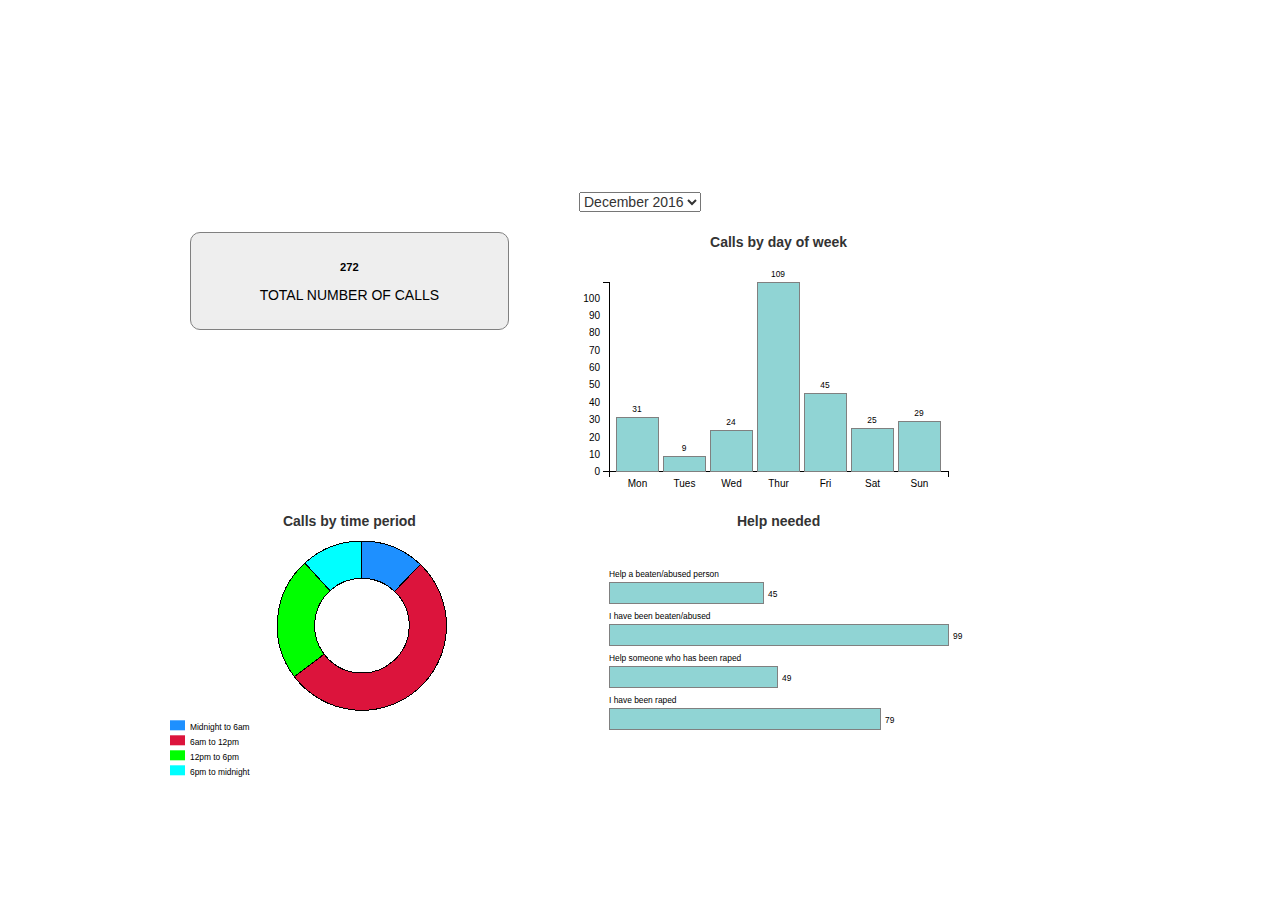
<file: charts.html>
<!doctype html>
<html>
<head>
    <meta charset="UTF-8">
    <meta name="viewport" content="width=device-width, initial-scale=1">

    <script src="lib/d3.v4.min.js"></script>
    <script src="lib/jquery.min.js"></script>
    <link rel="stylesheet" href="lib/bootstrap-3.3.7-dist/css/bootstrap.css">
    <script type="text/javascript" src="lib/pym.js"></script>
    <link rel="stylesheet" href="styles_charts.css">

</head>
<body>
  <script>
  var pymChild = new pym.Child();
  </script>

<div class="month-select">
  <select id="monthselect">
    <option value="dec2016">
      December 2016
    </option>
    <option value="jan2017">
      January 2017
    </option>
    <option value="feb2017">
      February 2017
    </option>
  </select>
</div>
<div id="charts">
    <div class="row">
       <div class="col-md-1"></div>
        <div class="col-md-5 chart" id="chart1">

            <div class="total-box">
                <div class="total-call-count">000</div>
                <div class="total-calls">Total number of calls</div>
            </div>
        </div>
        <div class="col-md-5 chart" id="chart2">
          <div class="chart-title">
            Calls by day of week
          </div>
        </div>
        <div class="col-md-1"></div>
    </div>

    <div class="row">
       <div class="col-md-1"></div>
        <div class="col-md-5 chart" id="chart3"><div class="chart-title">
          Calls by time period
        </div></div>
        <div class="col-md-5 chart" id="chart4"><div class="chart-title">
          Help needed
        </div></div>
        <div class="col-md-1"></div>
    </div>
</div>


<script>

var baseUrl = "data/december2016/";


    var width = $("#chart1").width(),
        height = width * 0.7;

    console.log(width);

    $("#chart1").height(height);
    $("#chart2").height(height);
    $("#chart3").height(height);
    $("#chart4").height(height);


    // CHART 1 - TOTAL CALLS

//    var svg1 = d3.select("#chart1")
//        .append("svg")
//        .attr("width", width)
//        .attr("height", height)

d3.csv(baseUrl + "total_calls.csv", function (data) {

  console.log(data);
  d3.select(".total-call-count")
    .text(data[0].calls);
})






    // CHART 2 - CALLS BY DAY


    var margin = { top: 30, right: 30, bottom: 60, left: 30 }

    var width = width - margin.left - margin.right,
        height = height - margin.top - margin.bottom;

    var x1 = d3.scaleBand().rangeRound([0, width]).padding(0.1),
        y1 = d3.scaleLinear().rangeRound([height, 0]);


    var svg2 = d3.select("#chart2")
        .append("svg")
        .attr("width", width + margin.left + margin.right)
        .attr("height", height + margin.top + margin.bottom)
        .append("g")
        .attr("transform", "translate(" + margin.left + "," + margin.top + ")")

    d3.csv(baseUrl + "calls_by_day.csv", function (data) {
        data.forEach( function (d) {
            d.calls = +d.calls;
        })

        data = data.filter( function (d) { return d.week_day !== "Total"; })

        x1.domain(data.map( function (d) { return d.week_day; }))
        y1.domain([0, d3.max(data, function (d) { return d.calls; })])


        svg2.append("g")
            .attr("class", "axis axis-x")
            .attr("transform", "translate(0," + height + ")")
            .call(d3.axisBottom(x1))

        svg2.append("g")
            .attr("class", "axis axis-y")
            .call(d3.axisLeft(y1))

        var value = svg2.append("text")
            .text("value")
            .attr("class", "value")
            .attr("x", 10)
            .attr("y", 10)

        svg2.append("g")
            .selectAll(".topbars")
            .data(data)
            .enter()
            .append("rect")
            .attr("x", function (d) { return x1(d.week_day); })
            .attr("y", function (d) { return y1(d.calls); })
            .attr("width", x1.bandwidth)
            .attr("height", function (d) { return height - y1(d.calls); })
            .attr("class", "topbars")

        svg2.append("g")
            .selectAll(".labels2")
            .data(data)
            .enter()
            .append("text")
                .text( function (d) { return d.calls; })
                .attr("x", function (d) { var bandwidth = (x1.bandwidth()); return x1(d.week_day) + bandwidth/2; })
                .attr("y", function (d) { return y1(d.calls) - 5; })
                .style("text-anchor", "middle")
                .attr("class", "labels2")




        console.log(data);

    })






    // CHART 3 - CALLS BY TIME PERIOD

    console.log(height);
    console.log(width);

    var radius = Math.min(width, height) / 2;

    console.log(radius);

    var color = d3.scaleOrdinal()
    .range(["dodgerblue",
"crimson",
"lime",
"aqua"]);

    var arc = d3.arc()
    .outerRadius(radius - 10)
    .innerRadius(radius/2);

    var labelArc = d3.arc()
    .outerRadius(radius + 5)
    .innerRadius(radius + 5);

    var pie = d3.pie()
    .sort(null)
    .value(function(d) { return d.calls; });


    var svg3 = d3.select("#chart3")
        .append("svg")
        .attr("width", width + margin.left + margin.right)
        .attr("height", height + margin.top + margin.bottom)

    var piechart = svg3.append("g")
            .attr("transform", "translate(" + (width /1.6) + "," + (height/2) + ")")

    d3.csv(baseUrl + "calls_by_time.csv", function (data) {

        data.forEach(function (d) {
            d.calls = +d.calls;
        })

        data = data.filter( function (d) { return d.time_period !== "Total"; });

        console.log(data);

        var g = piechart.selectAll(".arc")
            .data(pie(data))
            .enter().append("g")
            .attr("class", "arc");

      g.append("path")
            .attr("d", arc)
            .style("fill", function(d) { return color(d.data.time_period); });


//    g.append("text")
//      .attr("transform", function(d) { return "translate(" + labelArc.centroid(d) + ")"; })
//      .attr("dy", ".35em")
//      .text(function(d) { return d.data.time_period; });

        svg3.selectAll(".labels3")
            .data(data)
            .enter()
            .append("rect")
            .attr("x", 20)
            .attr("y", function (d, i) {
                 return (height / 2 + radius) + (15 * i);

            })
            .attr("width", 15)
            .attr("height", 10)
            .style("fill", function(d) { return color(d.time_period); });







         svg3.selectAll(".text3")
            .data(data)
            .enter()
            .append("text")
            .text( function (d) { return d.time_label; })
            .attr("x", 40)
            .attr("y", function (d, i) {
                return (height / 2 + radius) + (15 * i) + 10;

            })
            .attr("width", 10)
            .attr("height", 10)
            .style("text-anchor", "top")
            .attr("class", "text3")








         })





    // CHART 4 - TTYPE OF HELP NEEDED


     var y4 = d3.scaleBand().rangeRound([height, 0]).padding(0.5),
        x4 = d3.scaleLinear().rangeRound([0, width]);




    var svg4 = d3.select("#chart4")
        .append("svg")
        .attr("width", width + margin.left + margin.right)
        .attr("height", height + margin.top + margin.bottom)
        .append("g")
        .attr("transform", "translate(" + margin.left + "," + margin.top + ")")


    d3.csv(baseUrl + "help_needed.csv", function (data) {
        data.forEach( function (d) {
            d.calls = +d.calls;
        })

//        data = data.filter( function (d) { return d.week_day !== "Total"; })

        y4.domain(data.map( function (d) { return d.help_needed; }))
        x4.domain([0, d3.max(data, function (d) { return d.calls; })])


        svg4.append("g")
            .attr("class", "axis axis-x axis-no-line")
            .attr("transform", "translate(0," + height + ")")
            .call(d3.axisBottom(x4))

//        svg4.append("g")
//            .attr("class", "axis axis-y")
//            .call(d3.axisLeft(y4))


        svg4.append("g")
            .selectAll(".bars")
            .data(data)
            .enter()
            .append("rect")
            .attr("x", 0)
            .attr("y", function (d) { return y4(d.help_needed); })
            .attr("height", y4.bandwidth)
            .attr("width", function (d) { return x4(d.calls); })
            .attr("class", "bars")

        svg4.selectAll(".text4")
            .data(data)
            .enter()
            .append("text")
            .text( function (d) { return d.help_needed; })
            .attr("x", 0)
            .attr("y", function (d) { return y4(d.help_needed) - 5; })
            .attr("class", "text4")

          svg4.selectAll("text5")
            .data(data)
            .enter()
            .append("text")
            .text( function (d) { return d.calls; })
            .style("fill", "#000")
            .attr("x", function (d) { return x4(d.calls) + 5; })
            .attr("y", function (d) { return y4(d.help_needed) + 15; })
            .attr("class", "text5")


   console.log(data);


    });

// MOnth switcher

    d3.select("#monthselect").on("change", change)
    function change() {
        var selection = this.options[this.selectedIndex].value;
        if(selection === "dec2016") {
          changeData("december2016");

        }
        else if(selection === "jan2017") {
          changeData("january2017");

          }
          else if(selection === "feb2017") {
            changeData("february2017");

            }

      }

      function changeData(month) {
        console.log(month);
        baseUrl = "data/" + month + "/";
        //update total calls
        d3.csv(baseUrl + "total_calls.csv", function (data) {
          d3.select(".total-call-count").text(data[0].calls);
        })
        //update calls by day
        d3.csv(baseUrl + "calls_by_day.csv", function (data) {
          // y1 = d3.scaleLinear().rangeRound([height, 0]);
          // data = data.filter( function (d) { return d.week_day !== "Total"; })
          // y1.domain([0, d3.max(data, function (d) { return d.calls; })])

            d3.selectAll(".topbars")
              .data(data)
              .transition()
              .duration(2000)
              .attr("y", function (d) { return y1(d.calls); })
              .attr("height", function (d) { return height - y1(d.calls); })

            d3.selectAll(".labels2")
              .data(data)
              .transition()
              .duration(2000)
              .text( function (d) { return d.calls; })
              // .attr("x", function (d) { var bandwidth = (x1.bandwidth()); return x1(d.week_day) + bandwidth/2; })
              .attr("y", function (d) { return y1(d.calls) - 5; })
              .style("text-anchor", "middle")

        })

        //update calls by time PERIOD


  d3.selectAll("#chart3").select("svg").remove();

  var svg3 = d3.select("#chart3")
      .append("svg")
      .attr("width", width + margin.left + margin.right)
      .attr("height", height + margin.top + margin.bottom)

  var piechart = svg3.append("g")
          .attr("transform", "translate(" + (width /1.6) + "," + (height/2) + ")")

  d3.csv(baseUrl + "calls_by_time.csv", function (data) {

      data.forEach(function (d) {
          d.calls = +d.calls;
      })

      data = data.filter( function (d) { return d.time_period !== "Total"; });

      console.log(data);

      var g = piechart.selectAll(".arc")
          .data(pie(data))
          .enter().append("g")
          .attr("class", "arc");

    g.append("path")
          .attr("d", arc)
          .style("fill", function(d) { return color(d.data.time_period); });


          svg3.selectAll(".labels3")
              .data(data)
              .enter()
              .append("rect")
              .attr("x", 20)
              .attr("y", function (d, i) {
                   return (height / 2 + radius) + (15 * i);

              })
              .attr("width", 15)
              .attr("height", 10)
              .style("fill", function(d) { return color(d.time_period); });







           svg3.selectAll(".text3")
              .data(data)
              .enter()
              .append("text")
              .text( function (d) { return d.time_label; })
              .attr("x", 40)
              .attr("y", function (d, i) {
                  return (height / 2 + radius) + (15 * i) + 10;

              })
              .attr("width", 10)
              .attr("height", 10)
              .style("text-anchor", "top")
              .attr("class", "text3")



})


        //update help needed

        d3.csv(baseUrl + "help_needed.csv", function (data) {
          d3.selectAll(".bars")
            .data(data)
            .transition()
            .duration(2000)
            .attr("width", function (d) { return x4(d.calls); })

          d3.selectAll(".text5")
            .data(data)
            .text( function (d) { return d.calls; })
            .transition()
            .duration(2000)

            .attr("x", function (d) { return x4(d.calls) + 5; })
        })

      }


</script>



</body>
</html>
</file>
<file: styles.css>
body, html {
  height: 100%;
  margin: 0;
  font-family: "Merriweather", "Lato", sans-serif;
    font-size: 16px;
    line-height: 150%;
  color: black;
}

.nav a { 
    cursor: pointer;
    cursor: hand;
}



p {
  font-size: 90%;
  line-height: 170%;
  color:#000;


}

.itals { 
/*    font-style: italic;*/
    color: #3f3f3f;
    font-family: Lato, Arial, "Helvetica Neue", Helvetica, sans-serif;
    
    
}

.impact-blurb { 
    margin-bottom: 30px;
    margin-top: 30px;
    padding-left: 5%;
    padding-right:5%;
    
}

.selector {
  padding: 20px;
}


.crosshead { 
    font-weight: bold;
    font-family: "Lato", Arial, "Helvetica Neue", Helvetica, sans-serif;
    font-size: 120%;
    margin-top: 20px;
    
}


.charthead {
  margin-top:3%;
  margin-bottom:3%;
  background:#eee;
  padding: 1%;
  color: #000;
  text-align: center;
  font-weight: 800;
  line-height: 200%;
  font-family: "lato", Arial, "Helvetica Neue", Helvetica, sans-serif;
}

#monthselect {
  color: #000;

  font-weight: normal;
}

.chartselect {
  font-weight: 400;
  font-size: 75%;
  }

#charts {
  font-family: "Lato", Arial, "Helvetica Neue", Helvetica, sans-serif;
}

.chartwrap {
  font-family: "Lato", Arial, "Helvetica Neue", Helvetica, sans-serif;
}



.letooltip {
  position: relative;
  color: #000;
  top: 200px;
  left: 100px;
  z-index: 1000;
  background: #fff;
  padding: 4px;
  border: solid 1px #eee;
  height: auto;
  max-width: 120px;
  font-size: 80%;
  line-height: 120%;
  -webkit-box-shadow: 6px 7px 5px -3px rgba(0,0,0,0.44);
-moz-box-shadow: 6px 7px 5px -3px rgba(0,0,0,0.44);
box-shadow: 6px 7px 5px -3px rgba(0,0,0,0.44);
border-radius: 5px;
display: inline-block;
display: none;
}

.letooltiphead {
  font-weight: 700;
  border-bottom: solid 1px #eee;
}
.body-copy {
   padding: 10% 5%;
   font-size:110%;
}

.body-copy ul li {
  font-size: 80%;
  line-height: 150%;

}





.bgimg-1, .bgimg-2, .bgimg-3, .bgimg-4, .bgimg-5, .bgimg-6, .bgimg-8, .bgimg-9 {
  position: relative;
/*  opacity: 0.85;*/
  background-attachment: fixed;
  background-position: center;
  background-repeat: no-repeat;
  background-size: cover;

}
.bgimg-1 {
  background-image: url("photos/diepsloot1_small.jpg");
  min-height: 100%;
  margin-top: -20px;
}

.bgimg-2 {
  background-image: url("photos/diepsloot1.jpg");
  min-height: 100%;
}

.bgimg-3 {
  background-image: url("photos/brown_5998.jpg");
  min-height: 100%;
}

.bgimg-5{
  background-image: url("photos/diepsloot3.jpg");
  min-height: 100%;
}

.bgimg-4 {
  background-image: url("photos/diepsloot4.jpg");
  min-height: 100%;
}

.bgimg-6 {
  background-image: url("photos/diepsloot2.jpg");
  min-height: 100%;
}


.bgimg-8 {
  background-image: url("photos/vimbawall.jpg");
  min-height: 100%;
}

.bgimg-9 {
  background-image: url("photos/brown2.jpg");
  min-height: 100%;
}



.caption {
  position: absolute;
  left: 0;
  top: 85%;
  width: 100%;
  text-align: center;
  color: #000;

}

.mainlogo {
  width: 80%;
}

.caption.logo {
  margin-top: -30px;
    background: #000;
}

.caption span.border {
    left: 25%;
  top: 50%;
  background-color: #111;
  color: #fff;
  padding: 2%;

  /*letter-spacing: 10px;*/
    font-weight: 900;
    font-size: 100%;


}

.wobcaption {
  width: 100%;
padding: 5%;
font-size: 90%;
  background: #000;
  color: #fff;
  line-height: 130%;

}

.video-title {
  position: relative;
  top: 0;
  left: 0;
background: #000;
  width: 90%;
  color: #fff;
  z-index: 500;
  font-family: Lato, Arial, "Helvetica Neue", Helvetica, sans-serif;

  font-weight: 800;
  font-size:80%;
  padding:1%;

}




.quote {
  width: 80%;
  margin-left: 10%;
  margin-right: 10%;
  text-align: center;
  font-size: 160%;
  line-height: 110%;
  padding-top: 30%;
  font-weight: 900;
  color: #fff;
opacity:1;
text-shadow: 0px 0px 7px rgba(0, 0, 0, 1);
}

img.main-logo {
  position: relative;
  top: 0px;
  margin-left: auto;
  margin-right: auto;
  border: none;
  width: 100%;
}

img.small {
  /*display: none;*/
}
h3 {
  letter-spacing: 5px;
  text-transform: uppercase;
  font: 20px "Lato", sans-serif;
  color: #111;

}

.cross-head {
  letter-spacing: 2px;
  text-transform: uppercase;
  font: 20px "Lato", sans-serif;
  color: #111;
  font-size: 110%;
  margin-bottom: 5%;

}



.overlay {
   background:transparent;
   position:relative;
   width:640px;
   height:480px; /* your iframe height */
   top:480px;  /* your iframe height */
   margin-top:-480px;  /* your iframe height */
}

.helpline {
    color: #fff;
    font-weight: 700;
    font-size: 200%;
}

.tagline {
    color: #fff;
    font-size: 130%;
}

.about {
    margin-top:10px;

    text-align: left;
    padding-top: 10px;
}

.about-top {
    margin-top: 2.5%;
}

.logos {
    text-align: center;
}

.logos img {
    width: 100px;
    height: auto;
    min-width: 80px;

    margin-bottom: 5%;


}

.logos img.large {
    height: 100px;
    width: auto;

}


.credit {
  width: 100%;
  max-width: 900px;
  margin-left: auto;
  margin-right: auto;
  text-align: center;
  font-family:  Arial, "Helvetica Neue", Helvetica, sans-serif;
  color: #999;
  font-size: 80%;
  border-top: solid 1px #eee;
  padding: 8% 0 2% 0;
}
.credit a {
  color: #999;
  text-decoration:underline;
}

.map-legend {
  font-family: "Lato", Arial, "Helvetica Neue", Helvetica, sans-serif;
  font-size: 70%;
  background: #eee;
  padding: 2% 3%;
  color: #000;
  margin-bottom: 0;
  line-height: 120%;

}

.extblock {
  width: 45%;
  float: left;
  padding: 3px;

}








@media screen and (min-width: 700px) {
  .mainlogo {
    width:100%;
    max-width: 400px;
  }
  .map-legend {
    display: none;
  }
  .video-title {
    font-size:110%;
  }

  .quote {
    margin-left: auto;
    margin-right: auto;
    max-width: 600px;
    padding-top: 5%;
    font-size: 250%;
  }
  /*img.main-logo {
    width: 90%;
    max-width: 500px;
  }*/
  img.small {
    display: block;
  }
  img.big {
    display: none;
  }

  .caption .logo {
      /*top: 30%;*/
      padding: 0;
  }

  .body-copy {
     padding: 2% 5%;
  }

  .cross-head {
    margin-bottom: 2%;
    font-size: 180%;
  }

  p {
    font-size: 90%;
  }

  .body-copy ul li {
    font-size: 90%;
    line-height: 150%;

  }

  .wobcaption {
    font-size: 100%;

    /*padding: 1% 10%;*/
    padding: 1% 20%;
    text-align: center;
    margin-bottom: 2%;

  }







}



/* STYLES FOR CHARTS */


    #charts {
        width: 80%;
        max-width: 1000px;
        margin-left: 5%;
        margin-right: 15%;
        min-height: 200px;
        font-size: 100%;

        /*border: solid 1px #eee;*/

    }



    text {
        stroke: none;
        fill: #000;


    }

    .axis-no-line {
        display: none;
    }

    .axis-x {
/*            display: none;*/
    }

    .total-box {
        width: 80%;
        /*height: 50%;*/
        margin-top: 5%;
        background: #eee;
        border-radius: 10px;
        margin-left: auto;
        margin-right: auto;
        padding: 5%;
        text-align: center;
        color: #000;
        padding-top: 5%;
        text-transform: uppercase;
        /*opacity:0.5;*/
        border: solid 1px gray;
        line-height: 200%;

    }



    .total-call-count {
        font-weight: bold;
        font-size: 80%;

    }

    .completed-calls-count {
      font-weight: bold;
      font-size: 130%;
    }

    /*select {
      font-size: 300%;
    }*/

    .bars, .topbars {
        fill: #90D4D4;
        stroke: none;
        /*opacity: 0.5;*/
        stroke: gray;
        stroke-width: 1px;
        shape-rendering: crispEdges;
    }

    .value {
        visibility: hidden;
    }

    .labels2 {
        font-size: 60%;
    }

    .text3, .text4, .text5 {
        font-size: 60%;
    }
    .text6 {
      font-size: 80%;
    }


    .horizbars {

    }

    .title {
        width: 100%;
        text-align: center;
      font-size: 200%;
      font-weight: 700;
      margin-top: 15%;

    }

    .chart-title {
      width: 100%;
      text-align: center;
      font-weight: 700;
      margin-top: 5%;
    }
    .month-select {
      width: 100%;
      text-align: center;
      margin-top: 15%;
    }

  line {
      fill: none;
  stroke: red;
  shape-rendering: crispEdges;
  stroke-width: 1px;

    }

    path {
        fill: none;
    stroke: black;
    shape-rendering: crispEdges;
    stroke-width: 1px;

      }

      .c3-legend-item line {
        stroke-width: 10px;

      }
      /*.c3-legend-item text {
        font-size: 70%;
      }

      .tick text {
        font-size: 70%;
      }*/

      .tick line {
        display: none;
      }
</file>
<file: lib/c3.css>
/*-- Chart --*/
.c3 svg {
  font: 10px sans-serif;
  -webkit-tap-highlight-color: transparent; }

.c3 path, .c3 line {
  fill: none;
  stroke: #000; }

.c3 text {
  -webkit-user-select: none;
  -moz-user-select: none;
  user-select: none; }

.c3-legend-item-tile,
.c3-xgrid-focus,
.c3-ygrid,
.c3-event-rect,
.c3-bars path {
  shape-rendering: crispEdges; }

.c3-chart-arc path {
  stroke: #fff; }

.c3-chart-arc text {
  fill: #fff;
  font-size: 13px; }

/*-- Axis --*/
/*-- Grid --*/
.c3-grid line {
  stroke: #aaa; }

.c3-grid text {
  fill: #aaa; }

.c3-xgrid, .c3-ygrid {
  stroke-dasharray: 3 3; }

/*-- Text on Chart --*/
.c3-text.c3-empty {
  fill: #808080;
  font-size: 2em; }

/*-- Line --*/
.c3-line {
  stroke-width: 1px; }

/*-- Point --*/
.c3-circle._expanded_ {
  stroke-width: 1px;
  stroke: white; }

.c3-selected-circle {
  fill: white;
  stroke-width: 2px; }

/*-- Bar --*/
.c3-bar {
  stroke-width: 0; }

.c3-bar._expanded_ {
  fill-opacity: 0.75; }

/*-- Focus --*/
.c3-target.c3-focused {
  opacity: 1; }

.c3-target.c3-focused path.c3-line, .c3-target.c3-focused path.c3-step {
  stroke-width: 2px; }

.c3-target.c3-defocused {
  opacity: 0.3 !important; }

/*-- Region --*/
.c3-region {
  fill: steelblue;
  fill-opacity: .1; }

/*-- Brush --*/
.c3-brush .extent {
  fill-opacity: .1; }

/*-- Select - Drag --*/
/*-- Legend --*/
.c3-legend-item {
  font-size: 12px; }

.c3-legend-item-hidden {
  opacity: 0.15; }

.c3-legend-background {
  opacity: 0.75;
  fill: white;
  stroke: lightgray;
  stroke-width: 1; }

/*-- Title --*/
.c3-title {
  font: 14px sans-serif; }

/*-- Tooltip --*/
.c3-tooltip-container {
  z-index: 10; }

.c3-tooltip {
  border-collapse: collapse;
  border-spacing: 0;
  background-color: #fff;
  empty-cells: show;
  -webkit-box-shadow: 7px 7px 12px -9px #777777;
  -moz-box-shadow: 7px 7px 12px -9px #777777;
  box-shadow: 7px 7px 12px -9px #777777;
  opacity: 0.9; }

.c3-tooltip tr {
  border: 1px solid #CCC; }

.c3-tooltip th {
  background-color: #aaa;
  font-size: 14px;
  padding: 2px 5px;
  text-align: left;
  color: #FFF; }

.c3-tooltip td {
  font-size: 13px;
  padding: 3px 6px;
  background-color: #fff;
  border-left: 1px dotted #999; }

.c3-tooltip td > span {
  display: inline-block;
  width: 10px;
  height: 10px;
  margin-right: 6px; }

.c3-tooltip td.value {
  text-align: right; }

/*-- Area --*/
.c3-area {
  stroke-width: 0;
  opacity: 0.2; }

/*-- Arc --*/
.c3-chart-arcs-title {
  dominant-baseline: middle;
  font-size: 1.3em; }

.c3-chart-arcs .c3-chart-arcs-background {
  fill: #e0e0e0;
  stroke: none; }

.c3-chart-arcs .c3-chart-arcs-gauge-unit {
  fill: #000;
  font-size: 16px; }

.c3-chart-arcs .c3-chart-arcs-gauge-max {
  fill: #777; }

.c3-chart-arcs .c3-chart-arcs-gauge-min {
  fill: #777; }

.c3-chart-arc .c3-gauge-value {
  fill: #000;
  /*  font-size: 28px !important;*/ }
</file>
<file: styles_charts.css>
#charts {
        width: 80%;
        max-width: 1000px;
        margin-left: 5%;
        margin-right: 15%;
        min-height: 200px;
        font-size: 100%;

        /*border: solid 1px #eee;*/

    }



    text {
        stroke: none;
        fill: #000;


    }

    .axis-no-line {
        display: none;
    }

    .axis-x {
/*            display: none;*/
    }

    .total-box {
        width: 80%;
        /*height: 50%;*/
        margin-top: 5%;
        background: #eee;
        border-radius: 10px;
        margin-left: auto;
        margin-right: auto;
        padding: 5%;
        text-align: center;
        color: #000;
        padding-top: 5%;
        text-transform: uppercase;
        /*opacity:0.5;*/
        border: solid 1px gray;
        line-height: 200%;

    }



    .total-call-count {
        font-weight: bold;
        font-size: 80%;

    }

    .completed-calls-count {
      font-weight: bold;
      font-size: 130%;
    }

    /*select {
      font-size: 300%;
    }*/

    .bars, .topbars {
        fill: #90D4D4;
        stroke: none;
        /*opacity: 0.5;*/
        stroke: gray;
        stroke-width: 1px;
        shape-rendering: crispEdges;
    }

    .value {
        visibility: hidden;
    }

    .labels2 {
        font-size: 60%;
    }

    .text3, .text4, .text5 {
        font-size: 60%;
    }
    .text6 {
      font-size: 80%;
    }


    .horizbars {

    }

    .title {
        width: 100%;
        text-align: center;
      font-size: 200%;
      font-weight: 700;
      margin-top: 15%;

    }

    .chart-title {
      width: 100%;
      text-align: center;
      font-weight: 700;
      margin-top: 5%;
    }
    .month-select {
      width: 100%;
      text-align: center;
      margin-top: 15%;
    }

  line {
      fill: none;
  stroke: red;
  shape-rendering: crispEdges;
  stroke-width: 1px;

    }

    path {
        fill: none;
    stroke: black;
    shape-rendering: crispEdges;
    stroke-width: 1px;

      }

      .c3-legend-item line {
        stroke-width: 10px;

      }
      /*.c3-legend-item text {
        font-size: 70%;
      }

      .tick text {
        font-size: 70%;
      }*/

      .tick line {
        display: none;
      }
</file>
